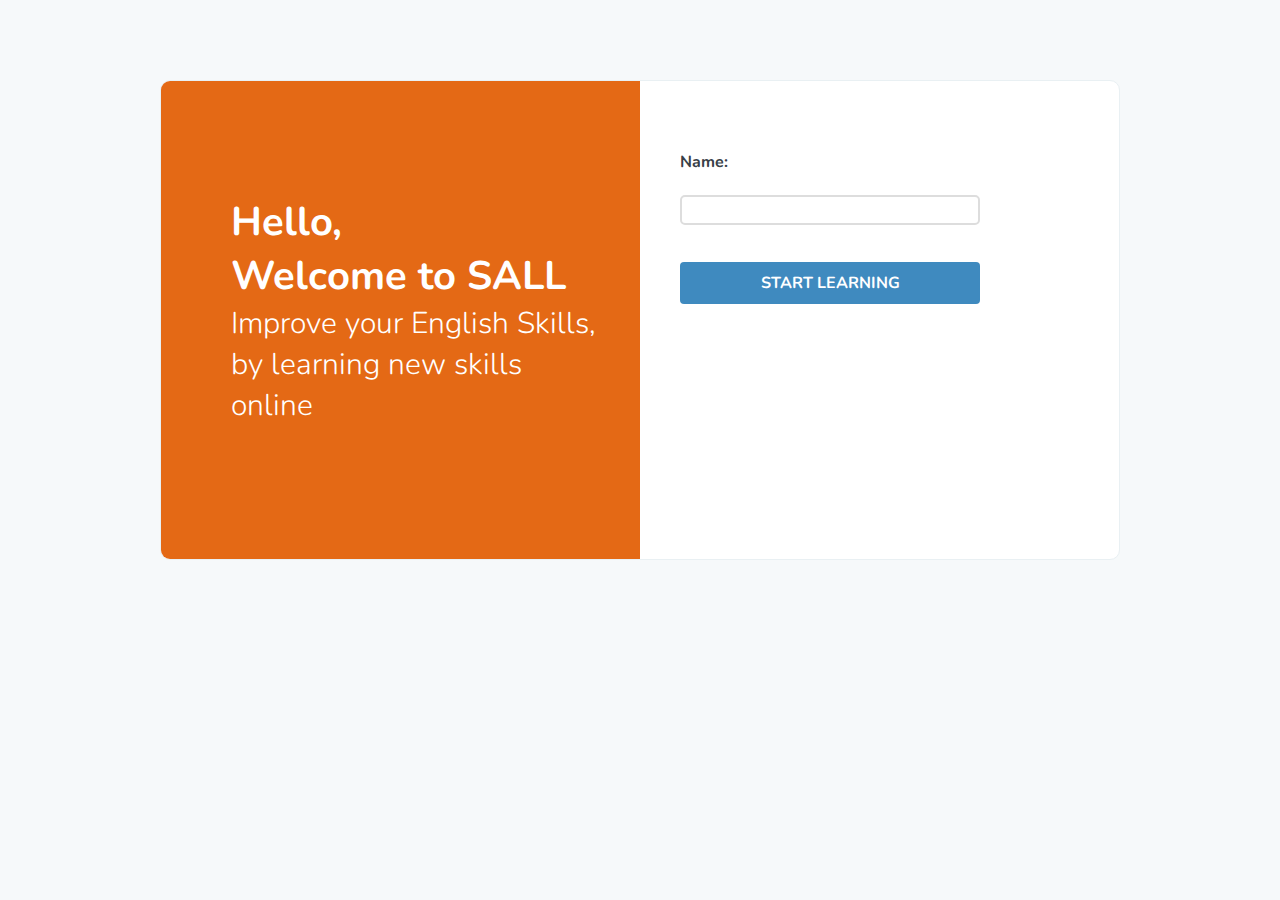
<file: index.html>
<!DOCTYPE html>
<html lang="en-us">

    <head>
    <link href='http://fonts.googleapis.com/css?family=Nunito:300,700' rel='stylesheet' type='text/css'>
        <meta charset="utf-8" />
        <meta http-equiv="X-UA-Compatible" content="IE=edge" />
        <meta name="HandheldFriendly" content="True" />
        <meta name="MobileOptimized" content="320" />
        <meta name="viewport" content="width=device-width, initial-scale=1.0" />
        <link rel="stylesheet" href="/css/global.css" type="text/css"/>

        <title>SALL Online</title>
    
    </head>
    <body>
     
<body>
<script type='text/javascript'>
 
"use strict";(function(e,t){typeof define=="function"&&define.amd?define([],t):typeof exports=="object"?module.exports=t():e.store=t()})(this,function(){function o(){try{return r in t&&t[r]}catch(e){return!1}}var e={},t=window,n=t.document,r="localStorage",i="script",s;e.disabled=!1,e.version="1.3.17",e.set=function(e,t){},e.get=function(e,t){},e.has=function(t){return e.get(t)!==undefined},e.remove=function(e){},e.clear=function(){},e.transact=function(t,n,r){r==null&&(r=n,n=null),n==null&&(n={});var i=e.get(t,n);r(i),e.set(t,i)},e.getAll=function(){},e.forEach=function(){},e.serialize=function(e){return JSON.stringify(e)},e.deserialize=function(e){if(typeof e!="string")return undefined;try{return JSON.parse(e)}catch(t){return e||undefined}};if(o())s=t[r],e.set=function(t,n){return n===undefined?e.remove(t):(s.setItem(t,e.serialize(n)),n)},e.get=function(t,n){var r=e.deserialize(s.getItem(t));return r===undefined?n:r},e.remove=function(e){s.removeItem(e)},e.clear=function(){s.clear()},e.getAll=function(){var t={};return e.forEach(function(e,n){t[e]=n}),t},e.forEach=function(t){for(var n=0;n<s.length;n++){var r=s.key(n);t(r,e.get(r))}};else if(n.documentElement.addBehavior){var u,a;try{a=new ActiveXObject("htmlfile"),a.open(),a.write("<"+i+">document.w=window</"+i+'><iframe src="/favicon.ico"></iframe>'),a.close(),u=a.w.frames[0].document,s=u.createElement("div")}catch(f){s=n.createElement("div"),u=n.body}var l=function(t){return function(){var n=Array.prototype.slice.call(arguments,0);n.unshift(s),u.appendChild(s),s.addBehavior("#default#userData"),s.load(r);var i=t.apply(e,n);return u.removeChild(s),i}},c=new RegExp("[!\"#$%&'()*+,/\\\\:;<=>?@[\\]^`{|}~]","g"),h=function(e){return e.replace(/^d/,"___$&").replace(c,"___")};e.set=l(function(t,n,i){return n=h(n),i===undefined?e.remove(n):(t.setAttribute(n,e.serialize(i)),t.save(r),i)}),e.get=l(function(t,n,r){n=h(n);var i=e.deserialize(t.getAttribute(n));return i===undefined?r:i}),e.remove=l(function(e,t){t=h(t),e.removeAttribute(t),e.save(r)}),e.clear=l(function(e){var t=e.XMLDocument.documentElement.attributes;e.load(r);while(t.length)e.removeAttribute(t[0].name);e.save(r)}),e.getAll=function(t){var n={};return e.forEach(function(e,t){n[e]=t}),n},e.forEach=l(function(t,n){var r=t.XMLDocument.documentElement.attributes;for(var i=0,s;s=r[i];++i)n(s.name,e.deserialize(t.getAttribute(s.name)))})}try{var p="__storejs__";e.set(p,p),e.get(p)!=p&&(e.disabled=!0),e.remove(p)}catch(f){e.disabled=!0}return e.enabled=!e.disabled,e})
 

function userSubmit() {

var skillSelect = document.getElementsByName('skill')
var inputNama = document.getElementById('input_nama').value
var inputReason1 = document.getElementById('input_reason').value
var inputReason2 = document.getElementById('input_reason_2').value

store.set('userNama',inputNama);
store.set('userReason1',inputReason1);
store.set('userReason2',inputReason2);

for (var i=0, len=skillSelect.length; i<len; i++) {
        if ( skillSelect[i].checked ) { 
           store.set('userSkill',skillSelect[i].value);
           window.location.reload()
            break; 
        } }
     
}


</script>

<main id="content" class="index landing-page">

<div id="landing-onboard" class="landing-page-wrapper">
<div id="landing-course" style="display:none" class="landing-course-inner">
<div class="course-header">
<div class="user-info">
<h4>Name: </h4><br><p id="nama_user"></p><br>
<h4>Reason why I should learn English: </h4><br><p id="alasan_english"></p><br>
<h4>Chosen Skill: </h4><br><p id="nama_skill"></p><br>
<h4>Reason why I choose this skill:</h4><br><p id="alasan_skill"></p><br><br>
<a href="#" onclick='store.clear();window.location.reload()'>Reset Account</a>
</div>
<h1 id="course_header" style='text-transform:uppercase;text-align:center;padding:0 20px 50px;'></h1></div>

<div class="course-stacks" style="display:none" id="page-course-writing">
<div class="the-course-set writing-dinda">
<div class='course-creator'><b>Creator / Compiler:</b><br>Dinda Anggi N.S.</div>
<div class="inner">
<a class="item-link material" href="/writing/din-recount-intro">Recount Text</a>
<a class="item-link task" href="/writing/din-recount-task-1">Task 1</a>
<a class="item-link task" href="/writing/din-recount-task-2">Task 2</a>
<a class="item-link task" href="/writing/din-recount-task-3">Task 3</a>
<a class="item-link material" href="/writing/din-invitation-intro">Invitation</a>
<a class="item-link task" href="/writing/din-invitation-task-1">Task 1</a>
<a class="item-link task" href="/writing/din-invitation-task-2">Task 2</a><br>
<a class="item-link material">Other Resources</a>
<a class="item-link task" href="http://learnenglishteens.britishcouncil.org/skills/writing-skills-practice" target="_blank">BritishCouncil.org &rarr; </a>
<a class="item-link task" href="http://www.myenglishteacher.eu/blog/51-websites-that-help-you-to-improve-writing-skills-in-english/" target="_blank">MyEnglishTeacher.eu &rarr;</a><br>
<a class="item-link material" href="/writing/din-extras">Download This Course as Offline PDF</a>
</div></div>
<div class="the-course-set writing-heti">
<div class='course-creator'><b>Creator / Compiler:</b><br>Heti Ratnasari</div>
<div class="inner">
<a class="item-link material" href="/writing/het-descriptive-intro">Recount Text</a>
<a class="item-link task" href="/writing/het-descriptive-task-1">Task 1</a>
<a class="item-link task" href="/writing/het-descriptive-task-2">Task 2</a>
<a class="item-link task" href="/writing/het-descriptive-task-3">Task 3</a>
<a class="item-link task" href="/writing/het-descriptive-task-4">Task 4</a>
<a class="item-link task" href="/writing/het-descriptive-task-5">Task 5</a><br>
<a class="item-link material" href="/writing/din-extras">Download This Course as Offline PDF</a>
</div>



</div>

</div>
<div class="course-stacks" style="display:none" id="page-course-speaking">
<div class="the-course-set">
<div class='course-creator'><b>Creator / Compiler:</b><br>Dian Budi</div>
<div class="inner">
<a class="item-link material" href="/speaking/dia-telltime-intro">Telling Time</a>
<a class="item-link task" href="/speaking/dia-telltime-task-1">Task 1</a>
<a class="item-link task" href="/speaking/dia-telltime-task-2">Task 2</a>
<a class="item-link material" href="/speaking/dia-describing-intro">Describing a Thing</a>
<a class="item-link task" href="/speaking/dia-describing-task-1">Task 1</a>
<a class="item-link task" href="/speaking/dia-describing-task-2">Task 2</a>
<a class="item-link material" href="/speaking/dia-complaining-intro-task">Complaining</a><br>
<a class="item-link material">Other Resources</a>
<a class="item-link task" href="https://www.englishclub.com/esl-worksheets/speaking/" target="_blank">EnglishClub.com &rarr;</a>
<a class="item-link material" href="/writing/din-extras">Download This Course as Offline PDF</a>
</div>

</div>
<div class="the-course-set">
<div class='course-creator'><b>Creator / Compiler:</b><br>Hin Farah Intidara</div>
<div class="inner">
<a class="item-link material" href="/speaking/fay-daily-intro-task">Daily Activities</a>
<a class="item-link material" href="/speaking/fay-direction-intro-task">Direction</a>
<a class="item-link material" href="/speaking/fay-family-intro-task">Family</a>
<a class="item-link material" href="/speaking/fay-advice-intro-task">Giving Advice</a>
<a class="item-link material" href="/speaking/fay-opinion-intro-task">Opinion</a>
<a class="item-link material" href="/writing/din-extras">Download This Course as Offline PDF</a>
</div>



</div>
</div>
<div class="course-stacks" style="display:none" id="page-course-reading">
<div class="the-course-set">
<div class='course-creator'><b>Creator / Compiler:</b><br>Mercy Fajrina</div>
<div class="inner">
<a class="item-link material" href="/reading/mer-descriptive-intro">Descriptive Text</a>
<a class="item-link task" href="/reading/mer-descriptive-task-1">Task 1</a>
<a class="item-link task" href="/reading/mer-descriptive-task-2">Task 2</a>
<a class="item-link task" href="/reading/mer-descriptive-task-3">Task 3</a>
<a class="item-link material" href="/reading/mer-recount-intro">Recount Text</a>
<a class="item-link task" href="/reading/mer-recount-task-1">Task 1</a>
<a class="item-link task" href="/reading/mer-recount-task-2">Task 2</a><br>
<a class="item-link material" href="/writing/din-extras">Download This Course as Offline PDF</a>
</div>
</div>
<div class="the-course-set">
<div class='course-creator'><b>Creator / Compiler:</b><br>Mahatma Radea K.</div>
<div class="inner">
<a class="item-link material" href="/reading/mah-descriptive-intro">Descriptive Text</a>
<a class="item-link task" href="/reading/mah-descriptive-task-1">Task 1</a>
<a class="item-link task" href="/reading/mah-descriptive-task-2">Task 2</a>
<a class="item-link material" href="/reading/mah-recount-intro">Recount Text</a>
<a class="item-link task" href="/reading/mah-recount-task-1">Task 1</a>
<a class="item-link task" href="/reading/mah-recount-task-2">Task 2</a>
<a class="item-link task" href="/reading/mah-recount-task-3">Task 3</a><br>
<a class="item-link material" href="/writing/din-extras">Download This Course as Offline PDF</a>
</div>
</div>
<div class="the-course-set">
<div class='course-creator'><b>Creator / Compiler:</b><br>Bayu Aji Purbo</div>
<div class="inner">
<a class="item-link material" href="/reading/bay-descriptive-intro">Descriptive Text</a>
<a class="item-link task" href="/reading/bay-descriptive-task-1">Task 1</a>
<a class="item-link task" href="/reading/bay-descriptive-task-2">Task 2</a>
<a class="item-link material" href="/reading/bay-recount-intro">Recount Text</a>
<a class="item-link task" href="/reading/bay-recount-task-1">Task 1</a>
<a class="item-link task" href="/reading/bay-recount-task-2">Task 2</a>
<a class="item-link material" href="/reading/bay-procedure-intro-task">Procedure Text</a><br>
<a class="item-link material" href="/writing/din-extras">Other Resources</a>
<a class="item-link material" href="/writing/din-extras">Download This Course as Offline PDF</a>
</div>



</div>

</div>
</div>
<div  id="landing-new" class="landing-inner">
<div class="kolom">
<div class="intro">
<div class="first-intro">
<br><br>
<h1>Hello,<br>Welcome to SALL</h1>
<h2 style="font-weight:300">Improve your English Skills, by learning new skills online </h2>
</div>
</div>
</div>
<div class="kolom">
<div class="user-onboard">
<div class="first-user-onboard">
<p><b>Name:</b></p><br>
<input class="input-entry input-nama" type="text" id="input_nama"/><br><br>
<div id="extended-input" style="display:none">
Before you start to learn, let's define<br>your goal by joining this course.<br><br>
<p><b>Why should i learn English?</b></p><br>
<textarea id="input_reason" style="height: 100px;" class="input-entry input-reason-english"></textarea><br><br>
<p><b>What skill do you want to learn?<span id="skille"></span></b></p><br>
<input type="radio" name="skill" value="writing"> Writing
<input type="radio" name="skill" value="speaking"> Speaking
<input type="radio" name="skill" value="reading"> Reading
<br><br><p><b>Why should i learn that skill?</b></p><br>
<textarea id="input_reason_2" style="height: 100px;" class="input-entry input-reason-course"></textarea><br><br><a style="max-width:300px;" href="#" class="tombol" onclick='userSubmit()'>START LEARNING</a>
</div>
<a style="max-width:300px;" href="#" class="tombol" onclick='document.getElementById("extended-input").style.display = "";this.style.display = "none";'>START LEARNING</a>

</div>
</div>
</div>
</div>

</div>
</div>
</main>
<script type="text/javascript">

if(!store.get('userNama') == '') {

document.getElementById('landing-new').style.display = 'none';

document.getElementById('nama_user').innerHTML = store.get('userNama')
document.getElementById('nama_skill').innerHTML = store.get('userSkill')
document.getElementById('alasan_english').innerHTML = store.get('userReason1')
document.getElementById('alasan_skill').innerHTML = store.get('userReason2')

var courseSelected = store.get('userSkill');
document.getElementById('landing-course').style.display = "";
document.getElementById('course_header').innerHTML = courseSelected + " COURSE"
document.getElementById("page-course-" + courseSelected).style.display = '';

}


</script>



</body>
</file>
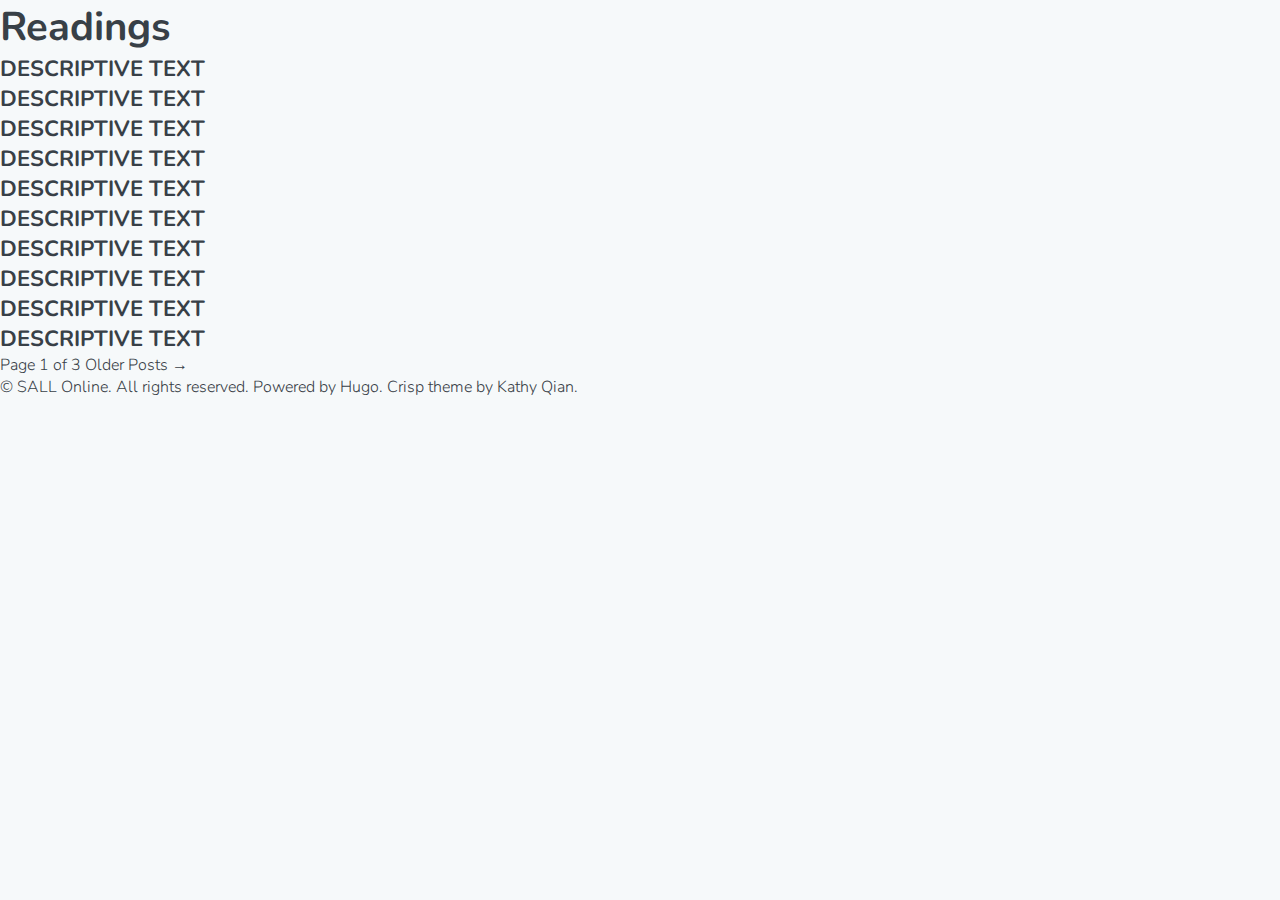
<file: reading/index.html>
<!DOCTYPE html>
<html lang="en-us">

    <head>
    <link href='http://fonts.googleapis.com/css?family=Nunito:300,700' rel='stylesheet' type='text/css'>
        <meta charset="utf-8" />
        <meta http-equiv="X-UA-Compatible" content="IE=edge" />
        <meta name="HandheldFriendly" content="True" />
        <meta name="MobileOptimized" content="320" />
        <meta name="viewport" content="width=device-width, initial-scale=1.0" />
        <link rel="stylesheet" href="/css/global.css" type="text/css"/>

        <title>SALL Online</title>
    
    </head>
    <body>
     

<main id="content">

	<h1 class="post-title">Readings</h1> 
    
        
<section id="" class="reading">
	<h3 class="post-title">
		<a href="http://syalalalala.com/reading/bay-descriptive-intro/">DESCRIPTIVE TEXT</a>
		<span class="taglist">
		
		</span>
	</h3>
</section>
    
        
<section id="" class="reading">
	<h3 class="post-title">
		<a href="http://syalalalala.com/reading/bay-descriptive-task-1/">DESCRIPTIVE TEXT</a>
		<span class="taglist">
		
		</span>
	</h3>
</section>
    
        
<section id="" class="reading">
	<h3 class="post-title">
		<a href="http://syalalalala.com/reading/bay-descriptive-task-2/">DESCRIPTIVE TEXT</a>
		<span class="taglist">
		
		</span>
	</h3>
</section>
    
        
<section id="" class="reading">
	<h3 class="post-title">
		<a href="http://syalalalala.com/reading/mah-descriptive-intro/">DESCRIPTIVE TEXT</a>
		<span class="taglist">
		
		</span>
	</h3>
</section>
    
        
<section id="" class="reading">
	<h3 class="post-title">
		<a href="http://syalalalala.com/reading/mah-descriptive-task-1/">DESCRIPTIVE TEXT</a>
		<span class="taglist">
		
		</span>
	</h3>
</section>
    
        
<section id="" class="reading">
	<h3 class="post-title">
		<a href="http://syalalalala.com/reading/mah-descriptive-task-2/">DESCRIPTIVE TEXT</a>
		<span class="taglist">
		
		</span>
	</h3>
</section>
    
        
<section id="" class="reading">
	<h3 class="post-title">
		<a href="http://syalalalala.com/reading/mah-recount-task-1/">DESCRIPTIVE TEXT</a>
		<span class="taglist">
		
		</span>
	</h3>
</section>
    
        
<section id="" class="reading">
	<h3 class="post-title">
		<a href="http://syalalalala.com/reading/mah-recount-task-2/">DESCRIPTIVE TEXT</a>
		<span class="taglist">
		
		</span>
	</h3>
</section>
    
        
<section id="" class="reading">
	<h3 class="post-title">
		<a href="http://syalalalala.com/reading/mer-descriptive-intro/">DESCRIPTIVE TEXT</a>
		<span class="taglist">
		
		</span>
	</h3>
</section>
    
        
<section id="" class="reading">
	<h3 class="post-title">
		<a href="http://syalalalala.com/reading/mer-descriptive-task-1/">DESCRIPTIVE TEXT</a>
		<span class="taglist">
		
		</span>
	</h3>
</section>
    

    <nav class="pagination" role="navigation">
	
	<span class="page-number">Page 1 of 3</span>
	
	    <a class="older-posts" href="/reading/page/2/">Older Posts &rarr;</a>
	
</nav>
</main>

		<footer id="footer">
			<section id="footer-message">&copy; SALL Online. All rights reserved. Powered by <a href="http://gohugo.io" target="_blank">Hugo</a>. <a href="https://github.com/kathyqian/crisp-ghost-theme" target="_blank">Crisp</a> theme by <a href="http://kathyqian.com" target="_blank">Kathy Qian</a>.</section>
		</footer>

  
	</body>
</html>
</file>
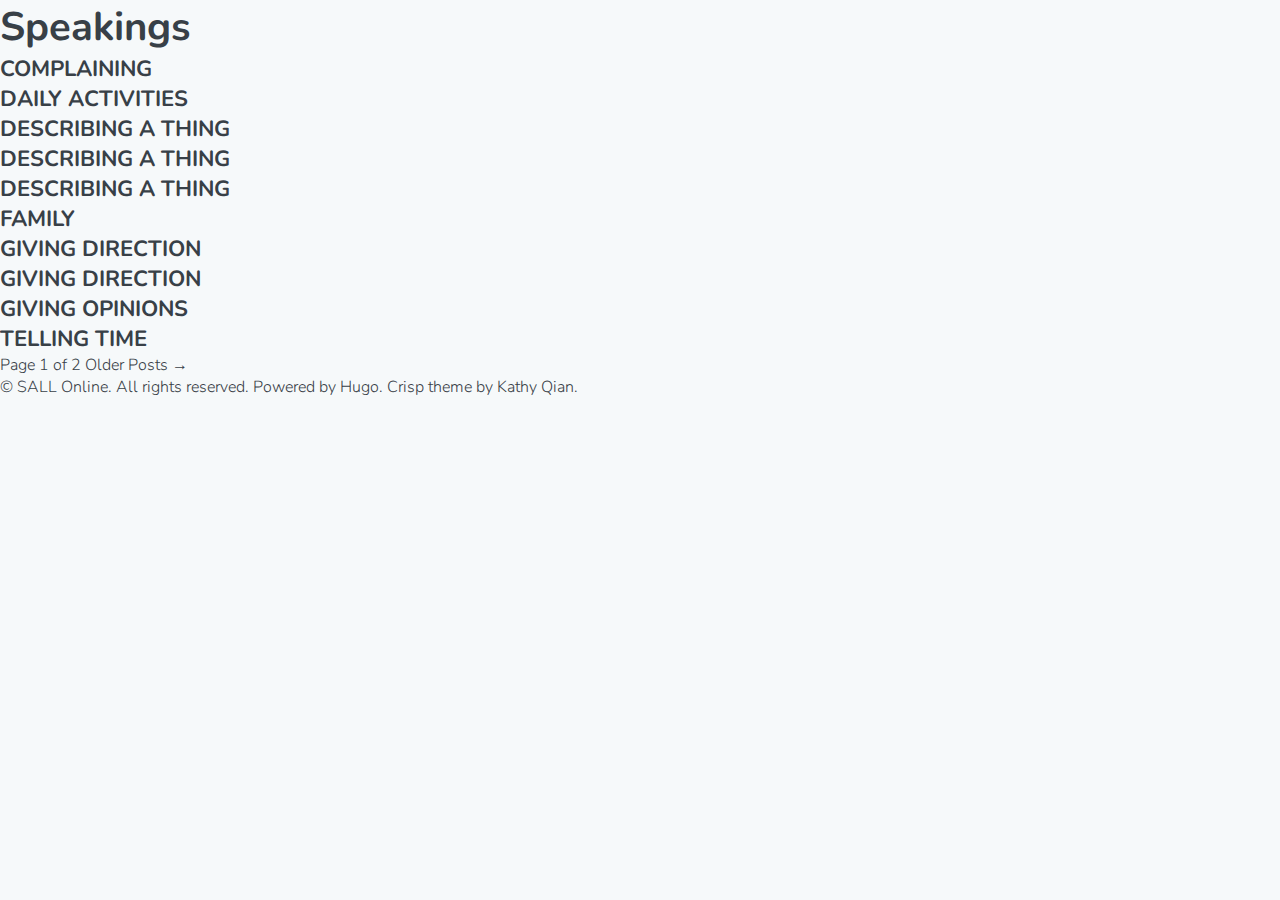
<file: speaking/index.html>
<!DOCTYPE html>
<html lang="en-us">

    <head>
    <link href='http://fonts.googleapis.com/css?family=Nunito:300,700' rel='stylesheet' type='text/css'>
        <meta charset="utf-8" />
        <meta http-equiv="X-UA-Compatible" content="IE=edge" />
        <meta name="HandheldFriendly" content="True" />
        <meta name="MobileOptimized" content="320" />
        <meta name="viewport" content="width=device-width, initial-scale=1.0" />
        <link rel="stylesheet" href="/css/global.css" type="text/css"/>

        <title>SALL Online</title>
    
    </head>
    <body>
     

<main id="content">

	<h1 class="post-title">Speakings</h1> 
    
        
<section id="" class="speaking">
	<h3 class="post-title">
		<a href="http://syalalalala.com/speaking/dia-complaining-intro-task/">COMPLAINING</a>
		<span class="taglist">
		
		</span>
	</h3>
</section>
    
        
<section id="" class="speaking">
	<h3 class="post-title">
		<a href="http://syalalalala.com/speaking/fay-daily-intro-task/">DAILY ACTIVITIES</a>
		<span class="taglist">
		
		</span>
	</h3>
</section>
    
        
<section id="" class="speaking">
	<h3 class="post-title">
		<a href="http://syalalalala.com/speaking/dia-describing-intro/">DESCRIBING A THING</a>
		<span class="taglist">
		
		</span>
	</h3>
</section>
    
        
<section id="" class="speaking">
	<h3 class="post-title">
		<a href="http://syalalalala.com/speaking/dia-describing-task-1/">DESCRIBING A THING</a>
		<span class="taglist">
		
		</span>
	</h3>
</section>
    
        
<section id="" class="speaking">
	<h3 class="post-title">
		<a href="http://syalalalala.com/speaking/dia-describing-task-2/">DESCRIBING A THING</a>
		<span class="taglist">
		
		</span>
	</h3>
</section>
    
        
<section id="" class="speaking">
	<h3 class="post-title">
		<a href="http://syalalalala.com/speaking/fay-family-intro-task/">FAMILY</a>
		<span class="taglist">
		
		</span>
	</h3>
</section>
    
        
<section id="" class="speaking">
	<h3 class="post-title">
		<a href="http://syalalalala.com/speaking/fay-advice-intro-task/">GIVING DIRECTION</a>
		<span class="taglist">
		
		</span>
	</h3>
</section>
    
        
<section id="" class="speaking">
	<h3 class="post-title">
		<a href="http://syalalalala.com/speaking/fay-direction-intro-task/">GIVING DIRECTION</a>
		<span class="taglist">
		
		</span>
	</h3>
</section>
    
        
<section id="" class="speaking">
	<h3 class="post-title">
		<a href="http://syalalalala.com/speaking/fay-opinion-intro-task/">GIVING OPINIONS</a>
		<span class="taglist">
		
		</span>
	</h3>
</section>
    
        
<section id="" class="speaking">
	<h3 class="post-title">
		<a href="http://syalalalala.com/speaking/dia-telltime-intro/">TELLING TIME</a>
		<span class="taglist">
		
		</span>
	</h3>
</section>
    

    <nav class="pagination" role="navigation">
	
	<span class="page-number">Page 1 of 2</span>
	
	    <a class="older-posts" href="/speaking/page/2/">Older Posts &rarr;</a>
	
</nav>
</main>

		<footer id="footer">
			<section id="footer-message">&copy; SALL Online. All rights reserved. Powered by <a href="http://gohugo.io" target="_blank">Hugo</a>. <a href="https://github.com/kathyqian/crisp-ghost-theme" target="_blank">Crisp</a> theme by <a href="http://kathyqian.com" target="_blank">Kathy Qian</a>.</section>
		</footer>

  
	</body>
</html>
</file>
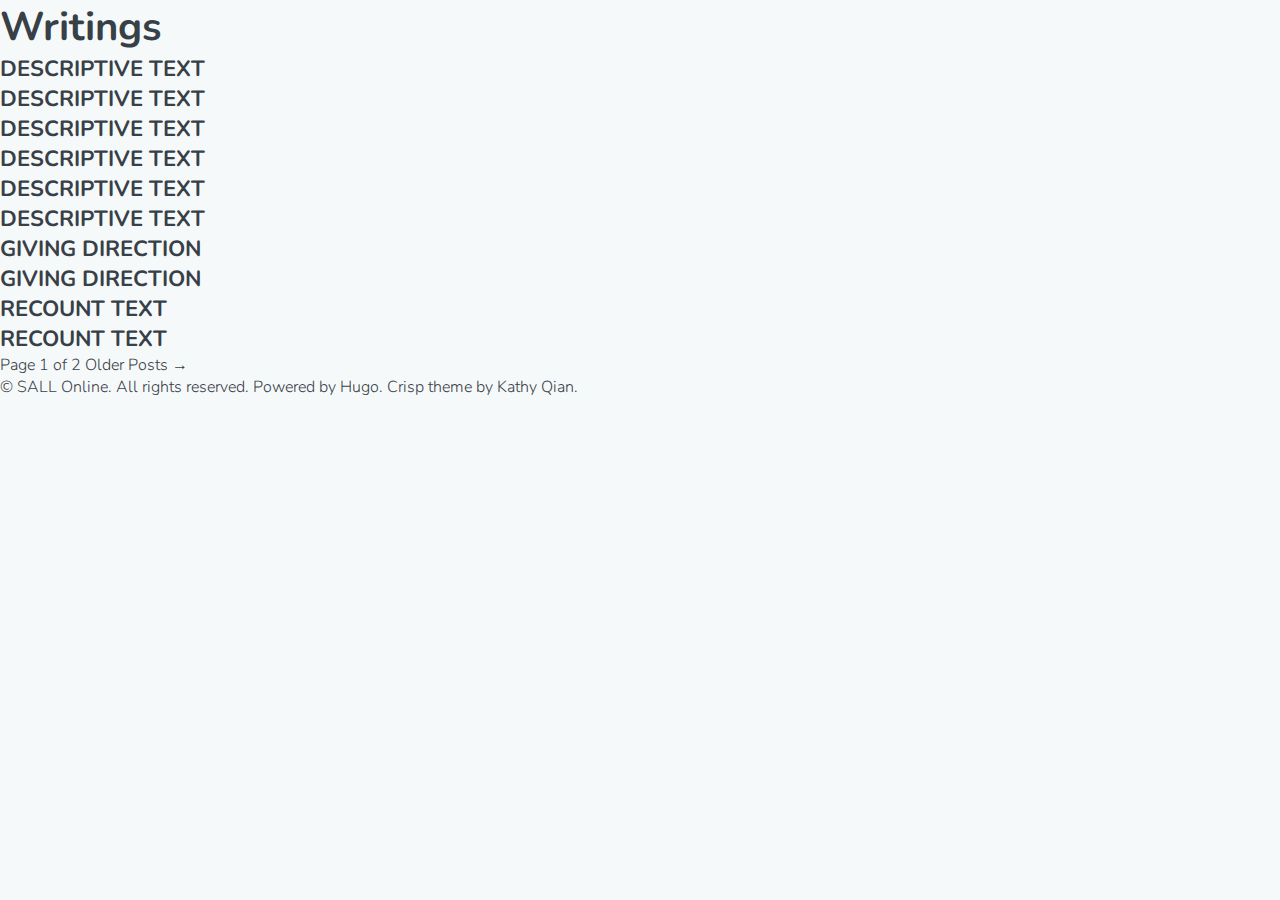
<file: writing/index.html>
<!DOCTYPE html>
<html lang="en-us">

    <head>
    <link href='http://fonts.googleapis.com/css?family=Nunito:300,700' rel='stylesheet' type='text/css'>
        <meta charset="utf-8" />
        <meta http-equiv="X-UA-Compatible" content="IE=edge" />
        <meta name="HandheldFriendly" content="True" />
        <meta name="MobileOptimized" content="320" />
        <meta name="viewport" content="width=device-width, initial-scale=1.0" />
        <link rel="stylesheet" href="/css/global.css" type="text/css"/>

        <title>SALL Online</title>
    
    </head>
    <body>
     

<main id="content">

	<h1 class="post-title">Writings</h1> 
    
        
<section id="" class="writing">
	<h3 class="post-title">
		<a href="http://syalalalala.com/writing/het-descriptive-intro/">DESCRIPTIVE TEXT</a>
		<span class="taglist">
		
		</span>
	</h3>
</section>
    
        
<section id="" class="writing">
	<h3 class="post-title">
		<a href="http://syalalalala.com/writing/het-descriptive-task-1/">DESCRIPTIVE TEXT</a>
		<span class="taglist">
		
		</span>
	</h3>
</section>
    
        
<section id="" class="writing">
	<h3 class="post-title">
		<a href="http://syalalalala.com/writing/het-descriptive-task-2/">DESCRIPTIVE TEXT</a>
		<span class="taglist">
		
		</span>
	</h3>
</section>
    
        
<section id="" class="writing">
	<h3 class="post-title">
		<a href="http://syalalalala.com/writing/het-descriptive-task-3/">DESCRIPTIVE TEXT</a>
		<span class="taglist">
		
		</span>
	</h3>
</section>
    
        
<section id="" class="writing">
	<h3 class="post-title">
		<a href="http://syalalalala.com/writing/het-descriptive-task-4/">DESCRIPTIVE TEXT</a>
		<span class="taglist">
		
		</span>
	</h3>
</section>
    
        
<section id="" class="writing">
	<h3 class="post-title">
		<a href="http://syalalalala.com/writing/het-descriptive-task-5/">DESCRIPTIVE TEXT</a>
		<span class="taglist">
		
		</span>
	</h3>
</section>
    
        
<section id="" class="writing">
	<h3 class="post-title">
		<a href="http://syalalalala.com/writing/din-invitation-task-1/">GIVING DIRECTION</a>
		<span class="taglist">
		
		</span>
	</h3>
</section>
    
        
<section id="" class="writing">
	<h3 class="post-title">
		<a href="http://syalalalala.com/writing/din-invitation-task-2/">GIVING DIRECTION</a>
		<span class="taglist">
		
		</span>
	</h3>
</section>
    
        
<section id="" class="writing">
	<h3 class="post-title">
		<a href="http://syalalalala.com/writing/din-recount-intro/">RECOUNT TEXT</a>
		<span class="taglist">
		
		</span>
	</h3>
</section>
    
        
<section id="" class="writing">
	<h3 class="post-title">
		<a href="http://syalalalala.com/writing/din-recount-task-1/">RECOUNT TEXT</a>
		<span class="taglist">
		
		</span>
	</h3>
</section>
    

    <nav class="pagination" role="navigation">
	
	<span class="page-number">Page 1 of 2</span>
	
	    <a class="older-posts" href="/writing/page/2/">Older Posts &rarr;</a>
	
</nav>
</main>

		<footer id="footer">
			<section id="footer-message">&copy; SALL Online. All rights reserved. Powered by <a href="http://gohugo.io" target="_blank">Hugo</a>. <a href="https://github.com/kathyqian/crisp-ghost-theme" target="_blank">Crisp</a> theme by <a href="http://kathyqian.com" target="_blank">Kathy Qian</a>.</section>
		</footer>

  
	</body>
</html>
</file>
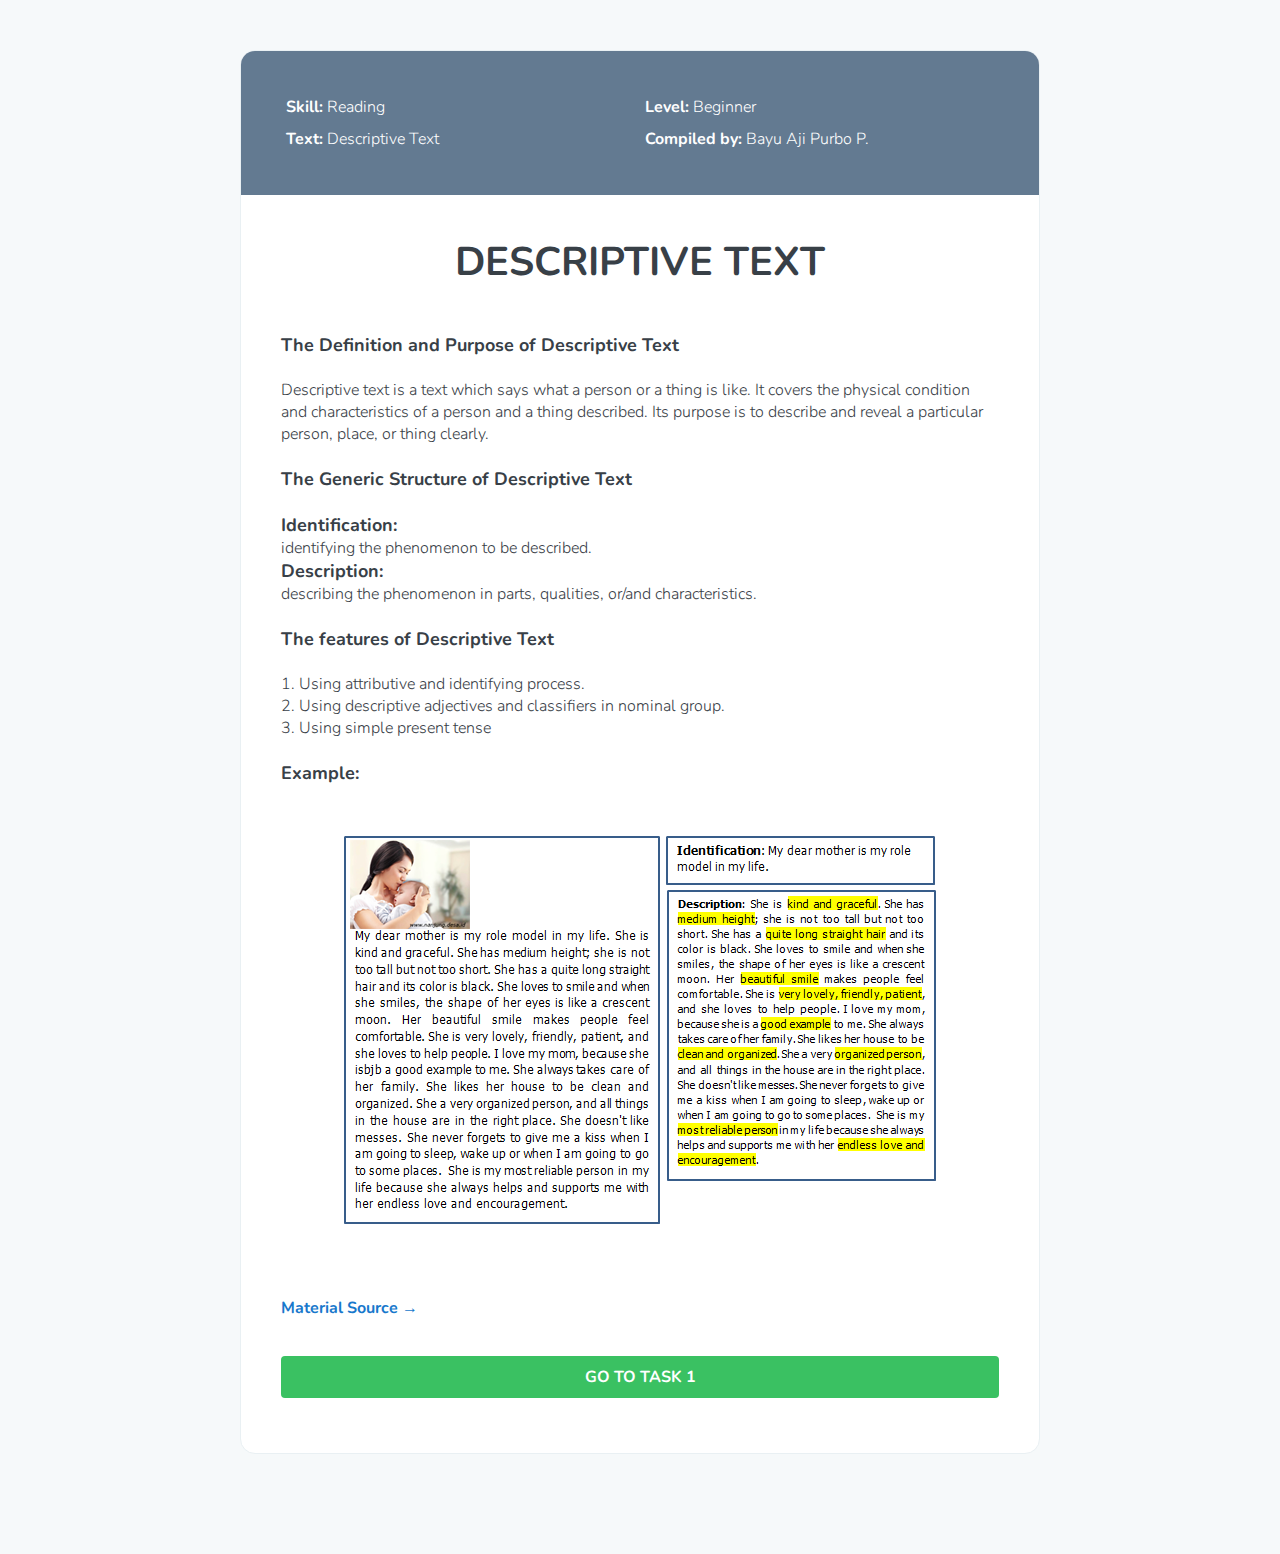
<file: reading/bay-descriptive-intro/index.html>
<!DOCTYPE html>
<html lang="en-us">

    <head>
    <link href='http://fonts.googleapis.com/css?family=Nunito:300,700' rel='stylesheet' type='text/css'>
        <meta charset="utf-8" />
        <meta http-equiv="X-UA-Compatible" content="IE=edge" />
        <meta name="HandheldFriendly" content="True" />
        <meta name="MobileOptimized" content="320" />
        <meta name="viewport" content="width=device-width, initial-scale=1.0" />
        <link rel="stylesheet" href="/css/global.css" type="text/css"/>

        <title>SALL Online</title>
    
    </head>
    <body>
     
<body>
<main id="content" class="course-page">

<article class="worksheet">

    <p><header class='material-header'>
<ul class='material-specs'>
<li><b>Skill:</b> Reading</li>
<li><b>Level:</b> Beginner</li>
<li><b>Text:</b> Descriptive Text</li>
<li><b>Compiled by:</b> Bayu Aji Purbo P.</li>
</ul>
</header>
<div class="material-body">
<h1 class='text-center'>DESCRIPTIVE TEXT</h1>
<br><br>
<h4>The Definition and Purpose of Descriptive Text</h4>
<br>Descriptive text is a text which says what a person or a thing is like. It covers the physical condition and characteristics of a person and a thing described. Its purpose is to describe and reveal a particular person, place, or thing clearly.
<br><br>
<h4>The Generic Structure of Descriptive Text</h4><br>
<h4>Identification:</h4> identifying the phenomenon to be described.<br>
<h4>Description:</h4> describing the phenomenon in parts, qualities, or/and characteristics.
 <br><br>
<h4>The features of Descriptive Text</h4>
<br>1. Using attributive and identifying process.<br>2. Using descriptive adjectives and classifiers in nominal group.<br>3. Using simple present tense
<br/><br/><h4>Example:</h4><br/><br/>
<img src='/media/reading/bay/bay-descriptive-intro.jpg'></p>

<!-- https://belajar.kemdikbud.go.id/SumberBelajar/tampilajar.php?ver=22&idmateri=187&mnu=Rangkuman1 -->

<p><br><br><br>
<a class="link-source" href="https://belajar.kemdikbud.go.id/SumberBelajar/tampilajar.php?ver=22&idmateri=187&mnu=Rangkuman1">Material Source &rarr;</a>
<br>
<br>
<a id="completeButton" class="tombol -complete" href="/reading/bay-descriptive-task-1">Go to task 1</a>
</div></p>


</article>  

</main>
</body>
</file>
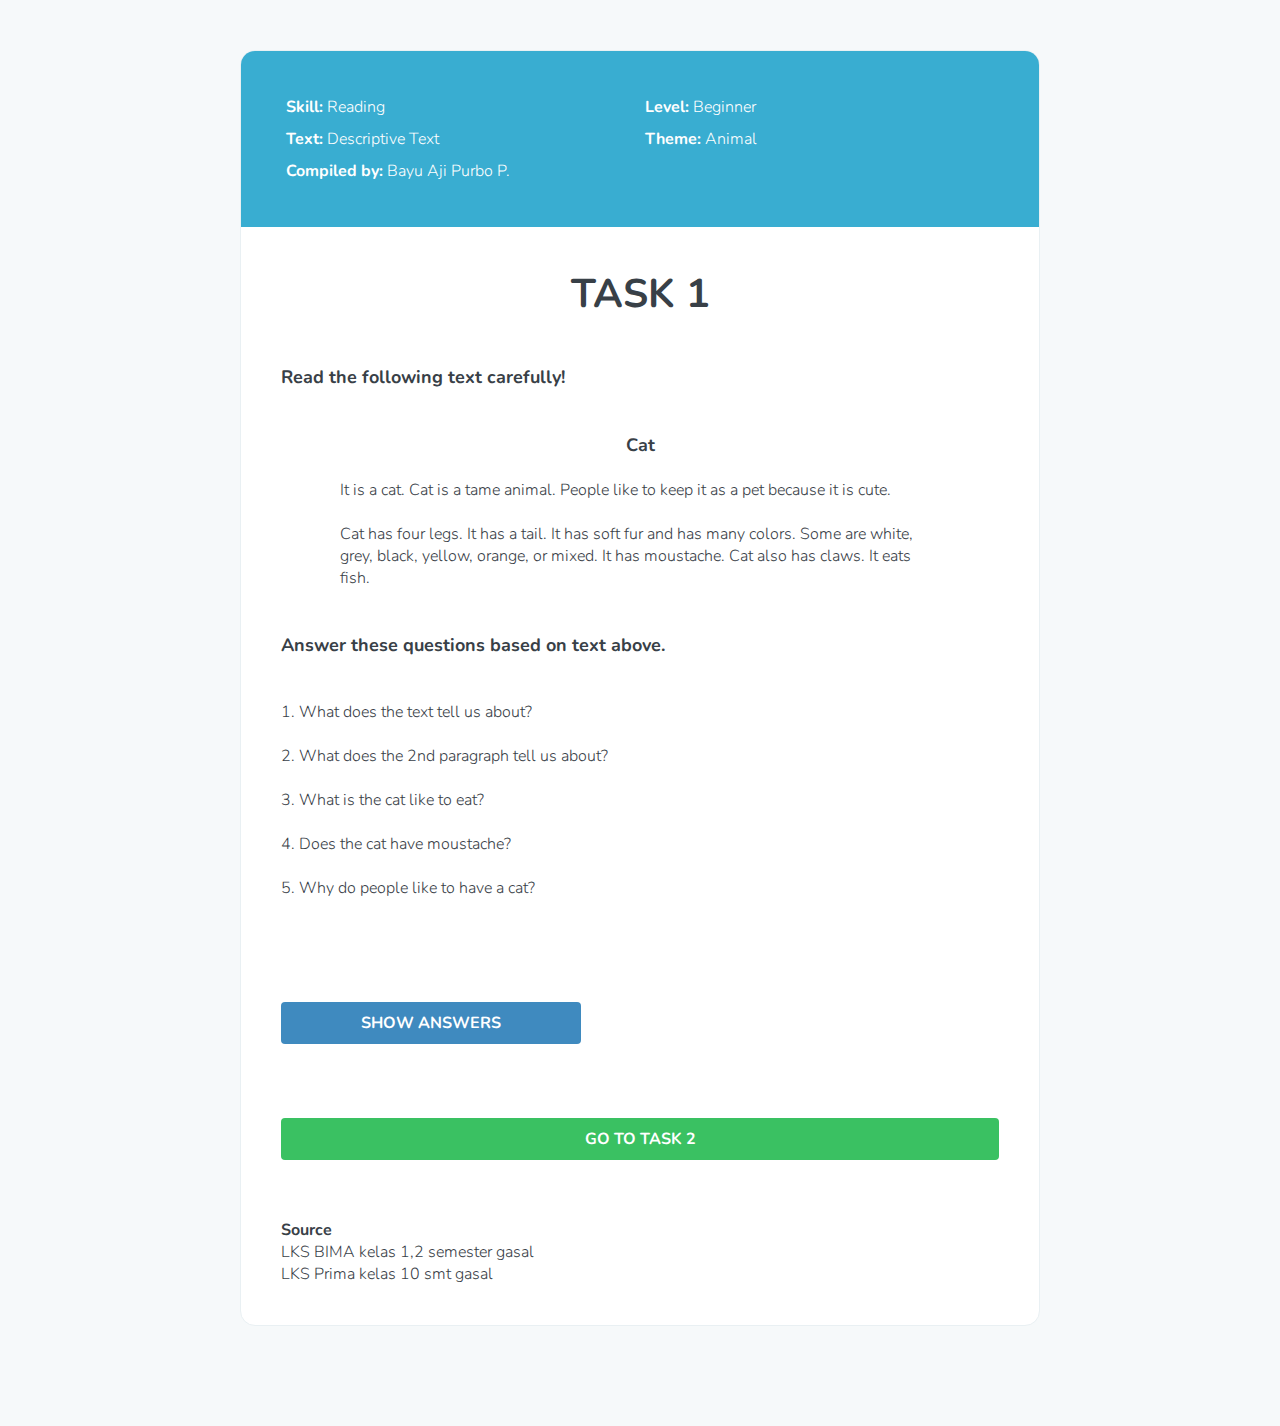
<file: reading/bay-descriptive-task-1/index.html>
<!DOCTYPE html>
<html lang="en-us">

    <head>
    <link href='http://fonts.googleapis.com/css?family=Nunito:300,700' rel='stylesheet' type='text/css'>
        <meta charset="utf-8" />
        <meta http-equiv="X-UA-Compatible" content="IE=edge" />
        <meta name="HandheldFriendly" content="True" />
        <meta name="MobileOptimized" content="320" />
        <meta name="viewport" content="width=device-width, initial-scale=1.0" />
        <link rel="stylesheet" href="/css/global.css" type="text/css"/>

        <title>SALL Online</title>
    
    </head>
    <body>
     
<body>
<main id="content" class="course-page">

<article class="worksheet">

    <p><header class='material-header material-reading'>
<ul class='material-specs'>
<li><b>Skill:</b> Reading</li>
<li><b>Level:</b> Beginner</li>
<li><b>Text:</b> Descriptive Text</li>
<li><b>Theme:</b> Animal</li>
<li><b>Compiled by:</b> Bayu Aji Purbo P.</li>
</ul>
</header>
<div class="material-body">
<h1 class='text-center'>TASK 1</h1>
<br/><br/>
<h4>Read the following text carefully!</h4>
<br/>
<br/>
<h4 class='text-center'>Cat</h4><br>
<p style="max-width:600px;margin:0 auto">It is a cat. Cat is a tame animal. People like to keep it as a pet because it is cute.<br><br>Cat has four legs. It has a tail. It has soft fur and has many colors. Some are white, grey, black, yellow, orange, or mixed. It has moustache. Cat also has claws. It eats fish.</p>

<p></p>
<br/><br/>
<h4>Answer these questions based on text above.</h4>
<br/>
<br/>
<div class="soal">
1. What does the text tell us about? <br><br>
2. What does the 2nd paragraph tell us about? <br><br>
3. What is the cat like to eat? <br><br>
4. Does the cat have moustache?<br><br>
5. Why do people like to have a cat?
</div>
<br>
<br>
<div id="show-answer" style="display:none">
<h4>Answers:</h4><br><br>
1. The text tell us about description of a cat<br><br>
2. Characteristics of a cat<br><br>
3. Cat like to eat fish<br><br>
4. Yes, it does<br><br>
5. Because it&rsquo;s tame and cute<br>
</div>
<br><br>
<a style="max-width: 300px;" id='tombolShow' class='tombol' onclick='document.getElementById("show-answer").style.display = "";this.style.display ="none"' type='button' value='0'>SHOW ANSWERS</a></p>

<p><br>
<br>
<a id="completeButton" class="tombol -complete" href="/reading/bay-descriptive-task-2">Go to task 2</a><br/><br/>
<b>Source</b><br/>
LKS BIMA kelas 1,2 semester gasal<br/>
LKS Prima kelas 10 smt gasal
<br></p>

<p></div></p>


</article>  

</main>
</body>
</file>
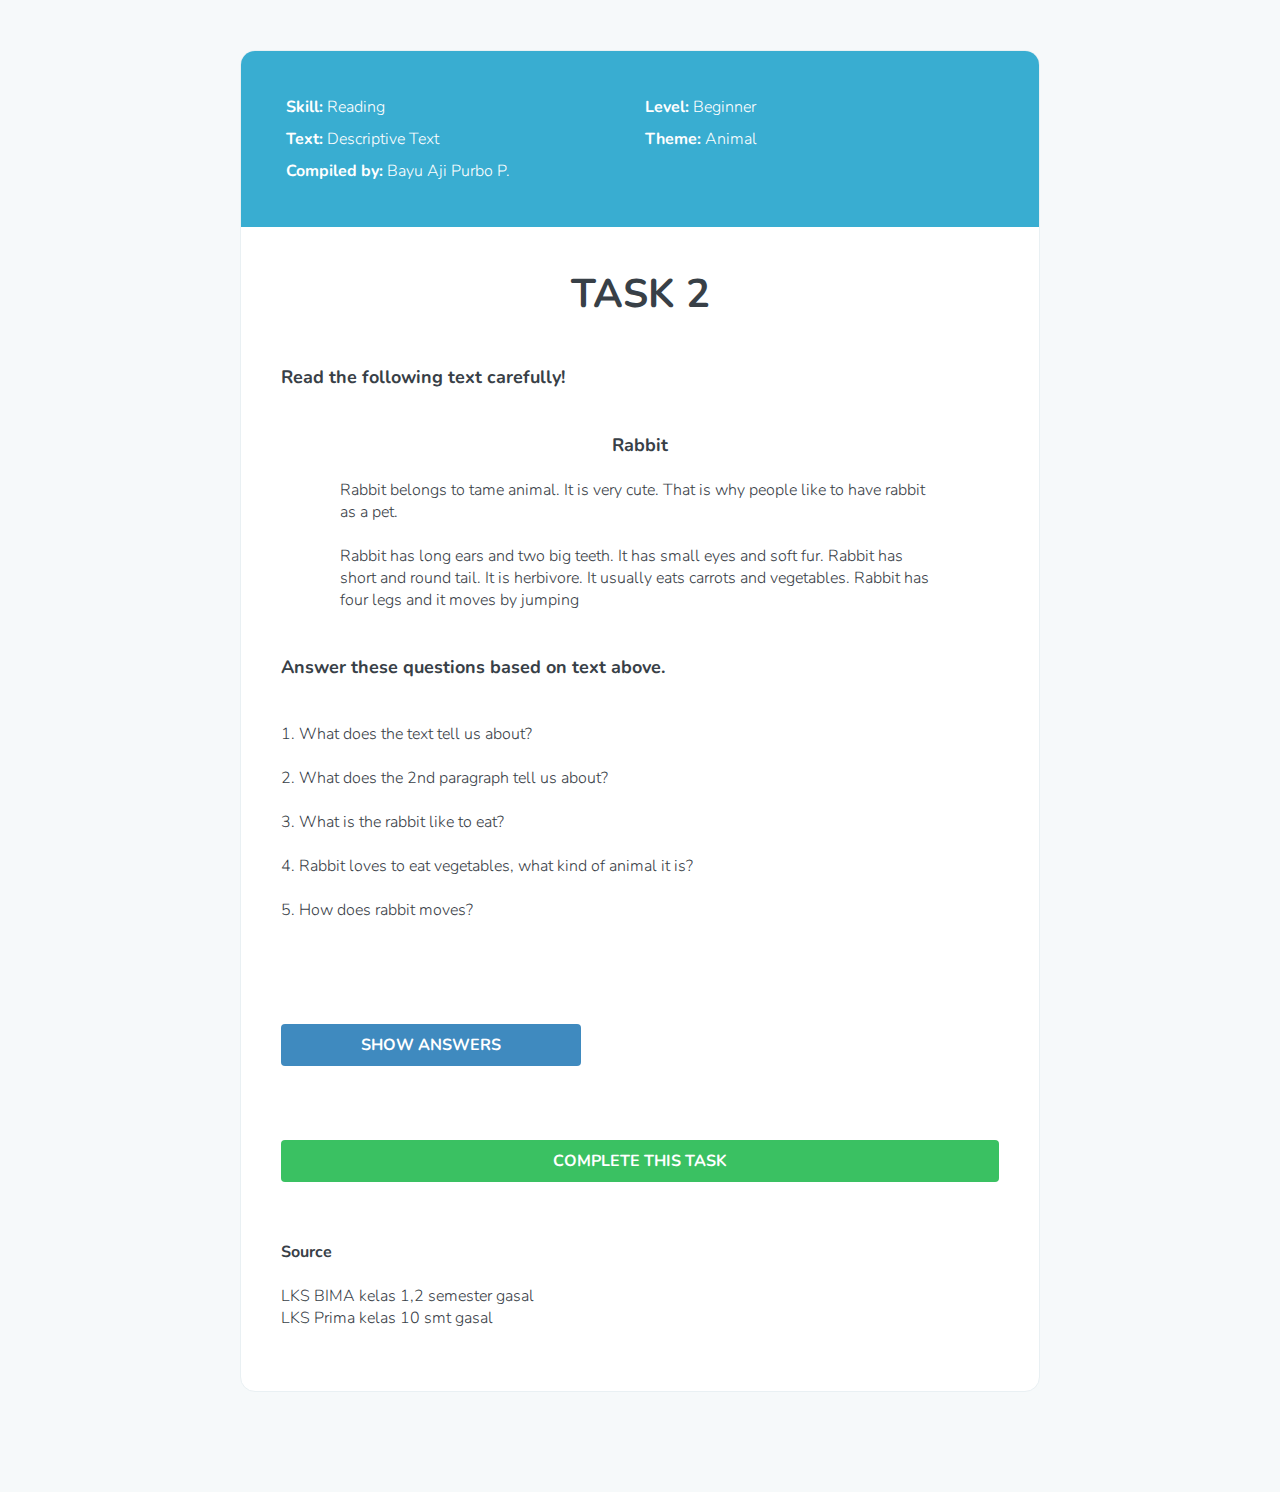
<file: reading/bay-descriptive-task-2/index.html>
<!DOCTYPE html>
<html lang="en-us">

    <head>
    <link href='http://fonts.googleapis.com/css?family=Nunito:300,700' rel='stylesheet' type='text/css'>
        <meta charset="utf-8" />
        <meta http-equiv="X-UA-Compatible" content="IE=edge" />
        <meta name="HandheldFriendly" content="True" />
        <meta name="MobileOptimized" content="320" />
        <meta name="viewport" content="width=device-width, initial-scale=1.0" />
        <link rel="stylesheet" href="/css/global.css" type="text/css"/>

        <title>SALL Online</title>
    
    </head>
    <body>
     
<body>
<main id="content" class="course-page">

<article class="worksheet">

    <p><header class='material-header material-reading'>
<ul class='material-specs'>
<li><b>Skill:</b> Reading</li>
<li><b>Level:</b> Beginner</li>
<li><b>Text:</b> Descriptive Text</li>
<li><b>Theme:</b> Animal</li>
<li><b>Compiled by:</b> Bayu Aji Purbo P.</li>
</ul>
</header>
<div class="material-body">
<h1 class='text-center'>TASK 2</h1>
<br/><br/>
<h4>Read the following text carefully!</h4>
<br/>
<br/>
<h4 class='text-center'>Rabbit</h4><br>
<p style="max-width:600px;margin:0 auto">Rabbit belongs to tame animal. It is very cute. That is why people like to have rabbit as a pet.<br><br>Rabbit has long ears and two big teeth. It has small eyes and soft fur. Rabbit has short and round tail. It is herbivore. It usually eats carrots and vegetables. Rabbit has four legs and it moves by jumping</p>

<p></p>
<br/><br/>
<h4>Answer these questions based on text above.</h4>
<br/>
<br/>
<div class="soal">
1.  What does the text tell us about? <br><br>
2.  What does the 2nd paragraph tell us about? <br><br>
3.  What is the rabbit like to eat? <br><br>
4.  Rabbit loves to eat vegetables, what kind of animal it is? <br><br>
5.  How does rabbit moves?
</div>
<br>
<br>
<div id="show-answer" style="display:none">
<h4>Answers:</h4><br><br>
1. The text tell us about description of rabbit<br><br>
2. Characteristics of rabbit<br><br>
3. Carrots and vegetables<br><br>
4. Herbivores<br><br>
5. By jumping<br>
</div>
<br><br>
<a style="max-width: 300px;" id='tombolShow' class='tombol' onclick='document.getElementById("show-answer").style.display = "";this.style.display ="none"' type='button' value='0'>SHOW ANSWERS</a></p>

<p><br>
<br>
<a id="completeButton" class="tombol -complete" href="/">Complete this task</a><br><br>
<b>Source</b><br/><br>
LKS BIMA kelas 1,2 semester gasal<br/>
LKS Prima kelas 10 smt gasal</p>

<p><br></p>

<p></div></p>


</article>  

</main>
</body>
</file>
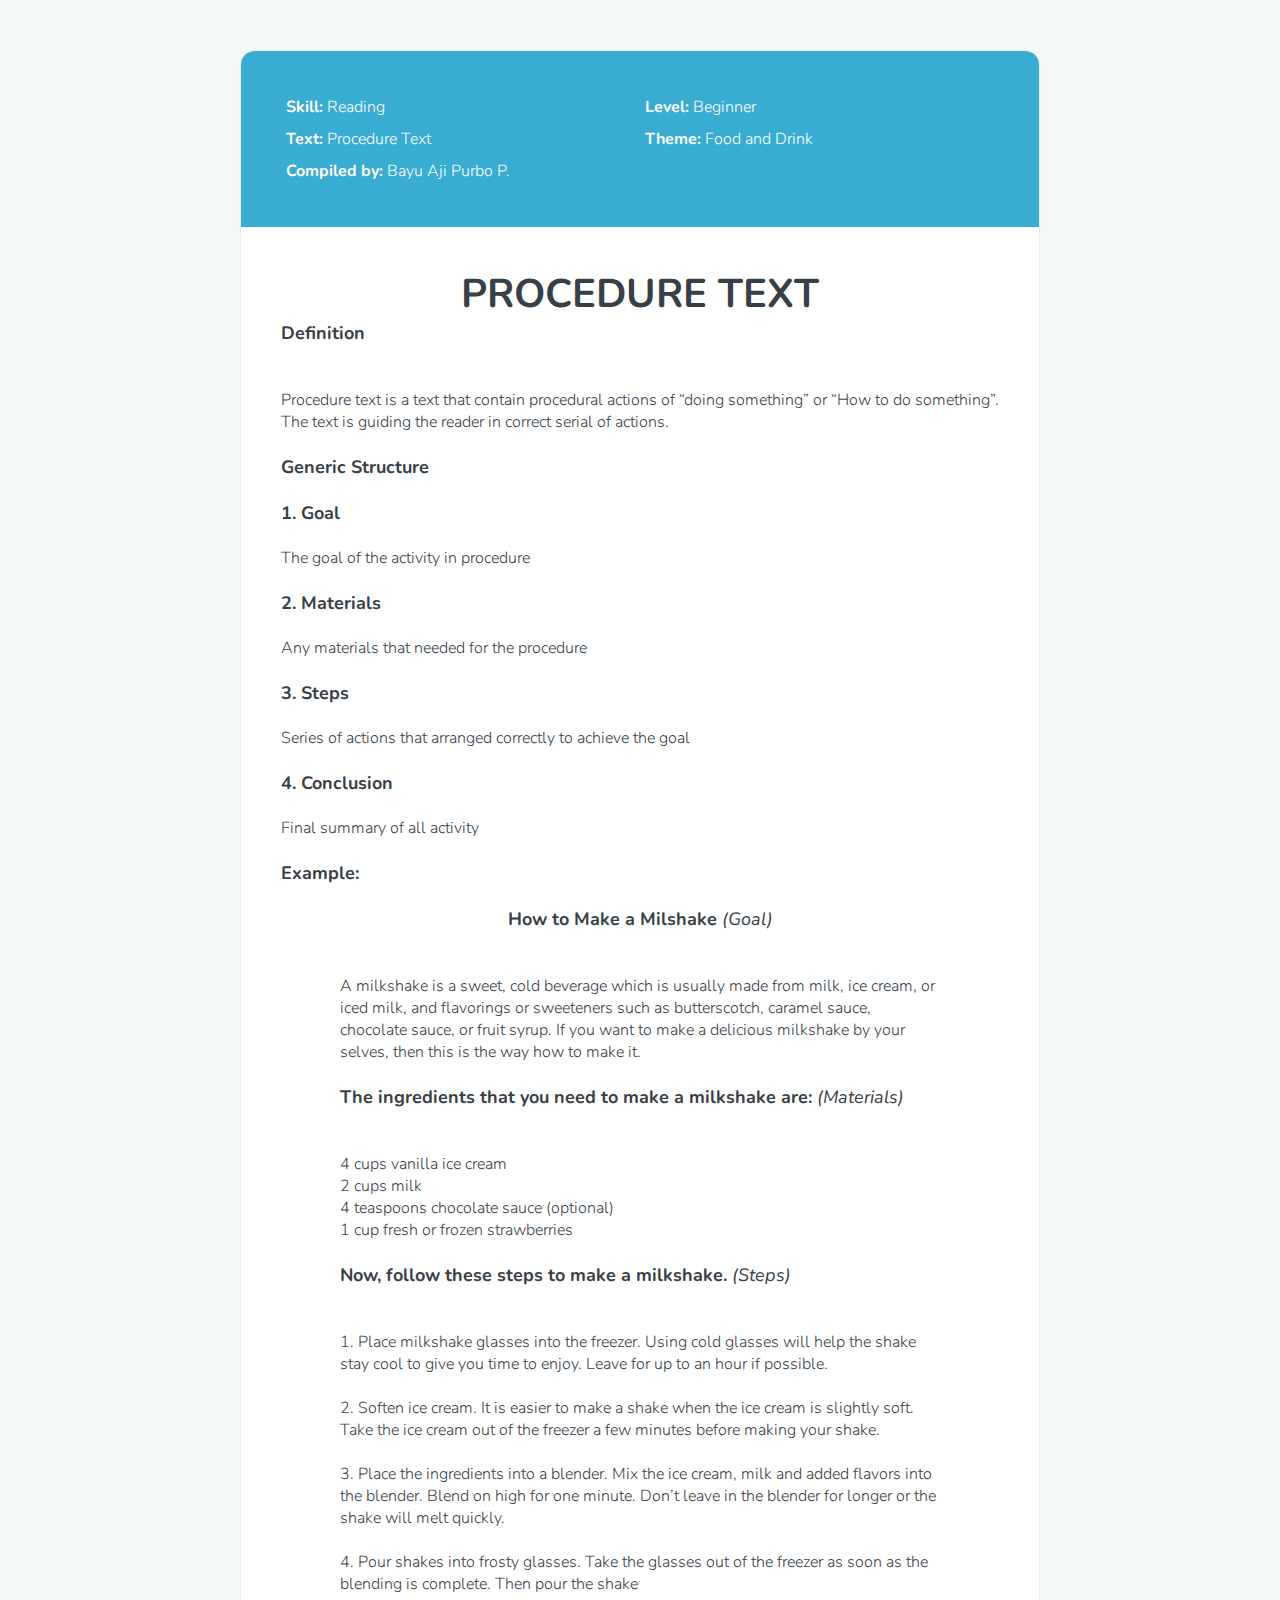
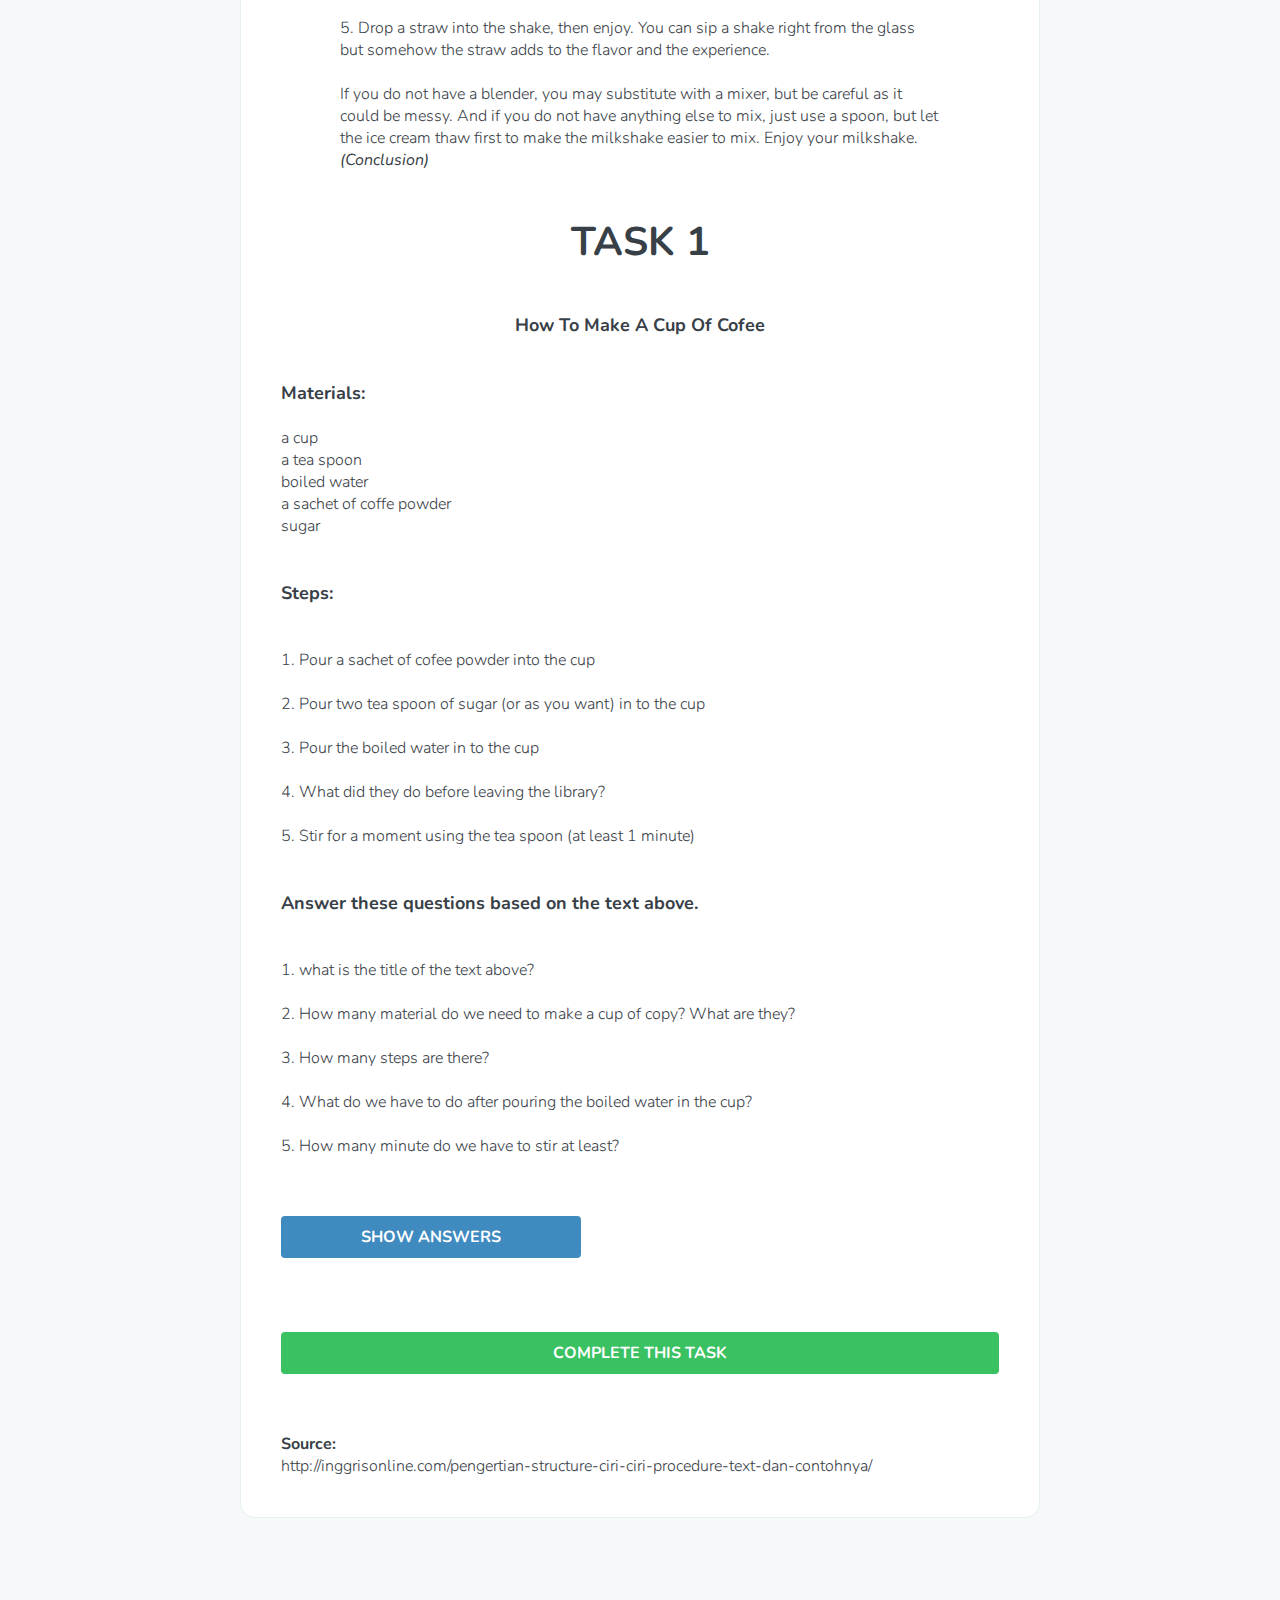
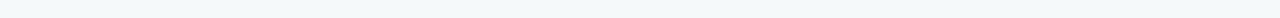
<file: reading/bay-procedure-intro-task/index.html>
<!DOCTYPE html>
<html lang="en-us">

    <head>
    <link href='http://fonts.googleapis.com/css?family=Nunito:300,700' rel='stylesheet' type='text/css'>
        <meta charset="utf-8" />
        <meta http-equiv="X-UA-Compatible" content="IE=edge" />
        <meta name="HandheldFriendly" content="True" />
        <meta name="MobileOptimized" content="320" />
        <meta name="viewport" content="width=device-width, initial-scale=1.0" />
        <link rel="stylesheet" href="/css/global.css" type="text/css"/>

        <title>SALL Online</title>
    
    </head>
    <body>
     
<body>
<main id="content" class="course-page">

<article class="worksheet">

    <p><header class='material-header material-reading'>
<ul class='material-specs'>
<li><b>Skill:</b> Reading</li>
<li><b>Level:</b> Beginner</li>
<li><b>Text:</b> Procedure Text</li>
<li><b>Theme:</b> Food and Drink</li>
<li><b>Compiled by:</b> Bayu Aji Purbo P.</li>
</ul>
</header>
<div class="material-body">
<h1 class='text-center'>PROCEDURE TEXT</h1>
<h4>Definition</h4><br><br>
        Procedure text is a text that contain procedural actions of &ldquo;doing something&rdquo; or &ldquo;How to do something&rdquo;. The text is guiding the reader in correct serial of actions.<br><br>
    <h4>Generic Structure</h4><br>
<h4>1. Goal</h4><br>The goal of the activity in procedure<br><br><h4>2. Materials</h4><br>Any materials that needed for the procedure<br><br><h4>3. Steps</h4><br>Series of actions that arranged correctly to achieve the goal<br><br><h4>4. Conclusion</h4><br>Final summary of all activity<br><br>
<h4>Example:</h4><br>
<div style="max-width:600px;margin:0 auto">
<h4 class="text-center">How to Make a Milshake  <span style="font-style:italic;font-weight:normal">(Goal)</span></h4> <br><br>
A milkshake is a sweet, cold beverage which is usually made from milk, ice cream, or iced milk, and flavorings or sweeteners such as butterscotch, caramel sauce, chocolate sauce, or fruit syrup. If you want to make a delicious milkshake by your selves, then this is the way how to make it.
<br><br><h4>The ingredients that you need to make a milkshake are:  <span style="font-style:italic;font-weight:normal">(Materials)</span></h4><br><br>4 cups vanilla ice cream<br>2 cups milk<br>4 teaspoons chocolate sauce (optional)<br>1 cup fresh or frozen strawberries<br><br>
<h4>Now, follow these steps to make a milkshake.  <span style="font-style:italic;font-weight:normal">(Steps)</span></h4><br><br>
1. Place milkshake glasses into the freezer. Using cold glasses will help the shake stay cool to give you time to enjoy. Leave for up to an hour if possible. <br><br>
2. Soften ice cream. It is easier to make a shake when the ice cream is slightly soft. Take the ice cream out of the freezer a few minutes before making your shake. <br><br>
3. Place the ingredients into a blender. Mix the ice cream, milk and added flavors into the blender. Blend on high for one minute. Don&rsquo;t leave in the blender for longer or the shake will melt quickly. <br><br>
4. Pour shakes into frosty glasses. Take the glasses out of the freezer as soon as the blending is complete. Then pour the shake <br><br>
 5. Drop a straw into the shake, then enjoy. You can sip a shake right from the glass but somehow the straw adds to the flavor and the experience. <br><br>
If you do not have a blender, you may substitute with a mixer, but be careful as it could be messy. And if you do not have anything else to mix, just use a spoon, but let the ice cream thaw first to make the milkshake easier to mix. Enjoy your milkshake. <span style="font-style:italic;font-weight:normal">(Conclusion)</span>
</div></p>

<p><br><br>
<h1 class='text-center'>TASK 1</h1>
<br/><br/>
<h4 class="text-center">How To Make A Cup Of Cofee</h4>
<br/>
<br/></p>

<p><p style="max-width:600px;margin:0 auto">
<h4>Materials:</h4><br>
a cup<br>
a tea spoon<br>
boiled water<br>
a sachet of coffe powder<br>
sugar<br>
</p>
<br/><br/>
<h4>Steps:</h4>
<br/><br/>
<div class="soal">
1. Pour a sachet of cofee powder into the cup<br><br>
2. Pour two tea spoon of sugar (or as you want) in to the cup <br><br>
3. Pour the boiled water in to the cup<br><br>
4. What did they do before leaving the library? <br><br>
5. Stir for a moment using the tea spoon (at least 1 minute)<br />
</div>
<br>
<br>
<h4>Answer these questions based on the text above.</h4><br><br>
<div class="soal">
1. what is the title of the text above? <br><br>
2. How many material do we need to make a cup of copy? What are they? <br><br>
3. How many steps are there?<br><br>
4. What do we have to do after pouring the boiled water in the cup?<br><br>
5. How many minute do we have to stir at least?<br />
</div>
<div id="show-answer" style="display:none">
<br><br>
<h4>Answers:</h4><br><br>
1. How To Make A Cup Of Cofee<br><br>
2. Jember Public Library<br><br>
3. Zainun and Ralin<br><br>
4. They borrowed some books<br><br>
5. Tired but happy<br>
</div>
<br><br>
<a style="max-width: 300px;" id='tombolShow' class='tombol' onclick='document.getElementById("show-answer").style.display = "";this.style.display ="none"' type='button' value='0'>SHOW ANSWERS</a></p>

<p><br>
<br>
<a id="completeButton" class="tombol -complete" href="/">Complete this task</a>
<br><br>
<b>Source:</b><br>
<a href="http://inggrisonline.com/pengertian-structure-ciri-ciri-procedure-text-dan-contohnya/">http://inggrisonline.com/pengertian-structure-ciri-ciri-procedure-text-dan-contohnya/</a></p>

<p></div></p>


</article>  

</main>
</body>
</file>
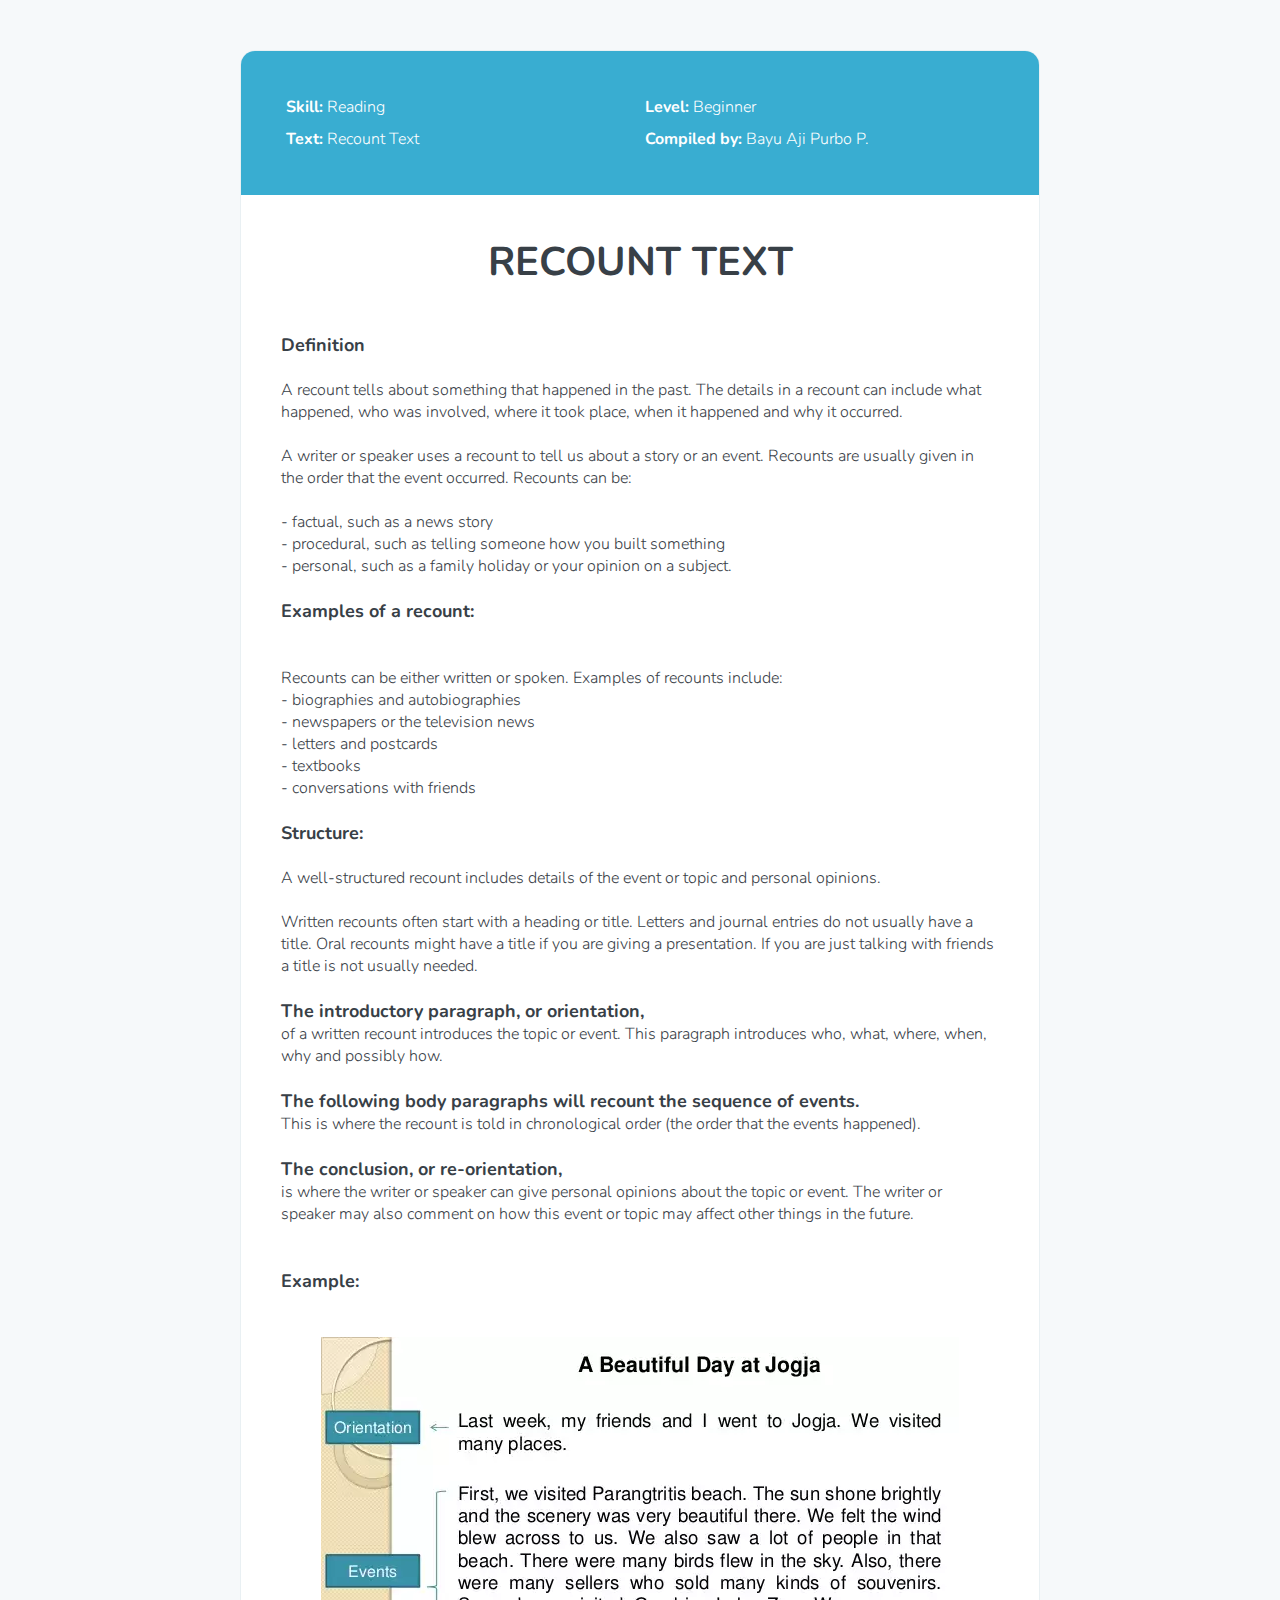
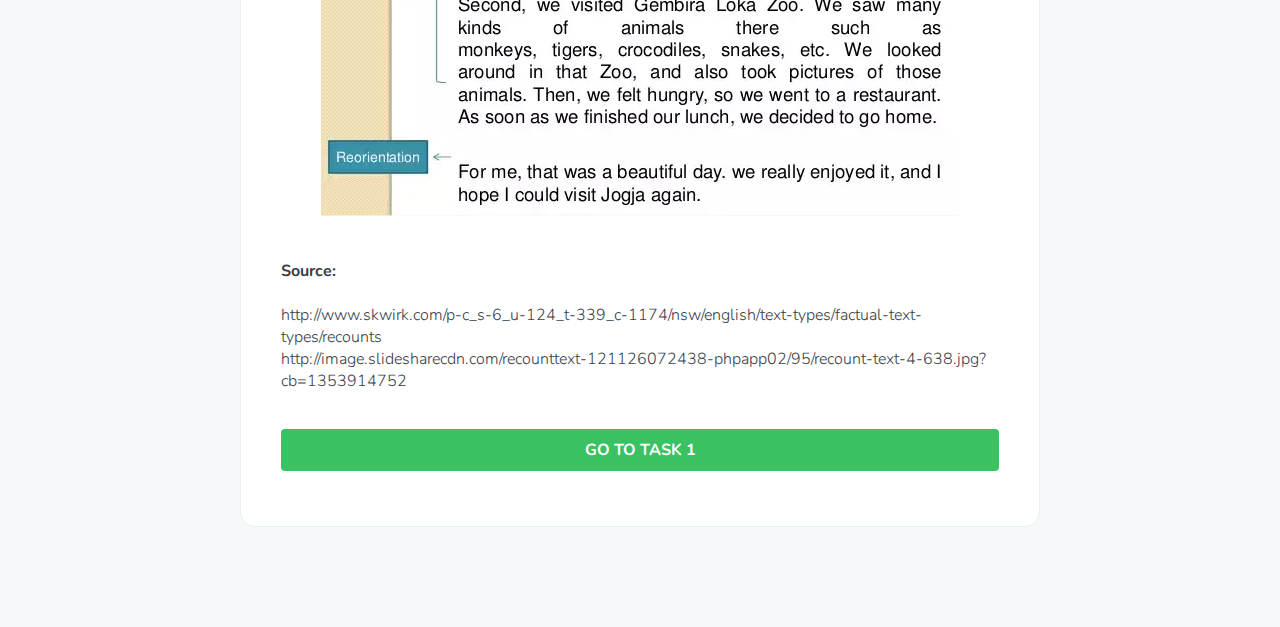
<file: reading/bay-recount-intro/index.html>
<!DOCTYPE html>
<html lang="en-us">

    <head>
    <link href='http://fonts.googleapis.com/css?family=Nunito:300,700' rel='stylesheet' type='text/css'>
        <meta charset="utf-8" />
        <meta http-equiv="X-UA-Compatible" content="IE=edge" />
        <meta name="HandheldFriendly" content="True" />
        <meta name="MobileOptimized" content="320" />
        <meta name="viewport" content="width=device-width, initial-scale=1.0" />
        <link rel="stylesheet" href="/css/global.css" type="text/css"/>

        <title>SALL Online</title>
    
    </head>
    <body>
     
<body>
<main id="content" class="course-page">

<article class="worksheet">

    <p><header class='material-header material-reading'>
<ul class='material-specs'>
<li><b>Skill:</b> Reading</li>
<li><b>Level:</b> Beginner</li>
<li><b>Text:</b> Recount Text</li>
<li><b>Compiled by:</b> Bayu Aji Purbo P.</li>
</ul>
</header>
<div class="material-body">
<h1 class='text-center'>RECOUNT TEXT</h1>
<br/><br/>
<h4>Definition</h4><br/>A recount tells about something that happened in the past. The details in a recount can include what happened, who was involved, where it took place, when it happened and why it occurred.<br/><br/>A writer or speaker uses a recount to tell us about a story or an event. Recounts are usually given in the order that the event occurred. Recounts can be:<br/><br/>
- factual, such as a news story<br/>
- procedural, such as telling someone how you built something<br/>
- personal, such as a family holiday or your opinion on a subject.<br/><br/>
<h4>Examples of a recount:</h4><br/><br/>Recounts can be either written or spoken. Examples of recounts include:<br/>
- biographies and autobiographies<br/>
- newspapers or the television news<br/>
- letters and postcards<br/>
- textbooks<br/>
- conversations with friends<br><br>
<h4>Structure:</h4><br>A well-structured recount includes details of the event or topic and personal opinions.<br/><br/>
Written recounts often start with a heading or title. Letters and journal entries do not usually have a title. Oral recounts might have a title if you are giving a presentation. If you are just talking with friends a title is not usually needed.
<br/><br/>
<h4>The introductory paragraph, or orientation,</h4> of a written recount introduces the topic or event. This paragraph introduces who, what, where, when, why and possibly how.
<br/><br/>
<h4>The following body paragraphs will recount the sequence of events.</h4>This is where the recount is told in chronological order (the order that the events happened).<br/><br/></p>

<p><h4>The conclusion, or re-orientation,</h4> is where the writer or speaker can give personal opinions about the topic or event. The writer or speaker may also comment on how this event or topic may affect other things in the future.
<br><br><br>
<h4>Example:</h4><br><br>
<img src="/media/reading/bay/bay-recount-intro.jpg"></p>

<p><br><br>
<b>Source:</b><br><br>
<a href="http://www.skwirk.com/p-c_s-6_u-124_t-339_c-1174/nsw/english/text-types/factual-text-types/recounts">http://www.skwirk.com/p-c_s-6_u-124_t-339_c-1174/nsw/english/text-types/factual-text-types/recounts</a><br>
<a href="http://image.slidesharecdn.com/recounttext-121126072438-phpapp02/95/recount-text-4-638.jpg?cb=1353914752">http://image.slidesharecdn.com/recounttext-121126072438-phpapp02/95/recount-text-4-638.jpg?cb=1353914752</a>
<br>
<br>
<a id="completeButton" class="tombol -complete" href="/reading/bay-recount-task-1">go to task 1</a>
</div></p>


</article>  

</main>
</body>
</file>
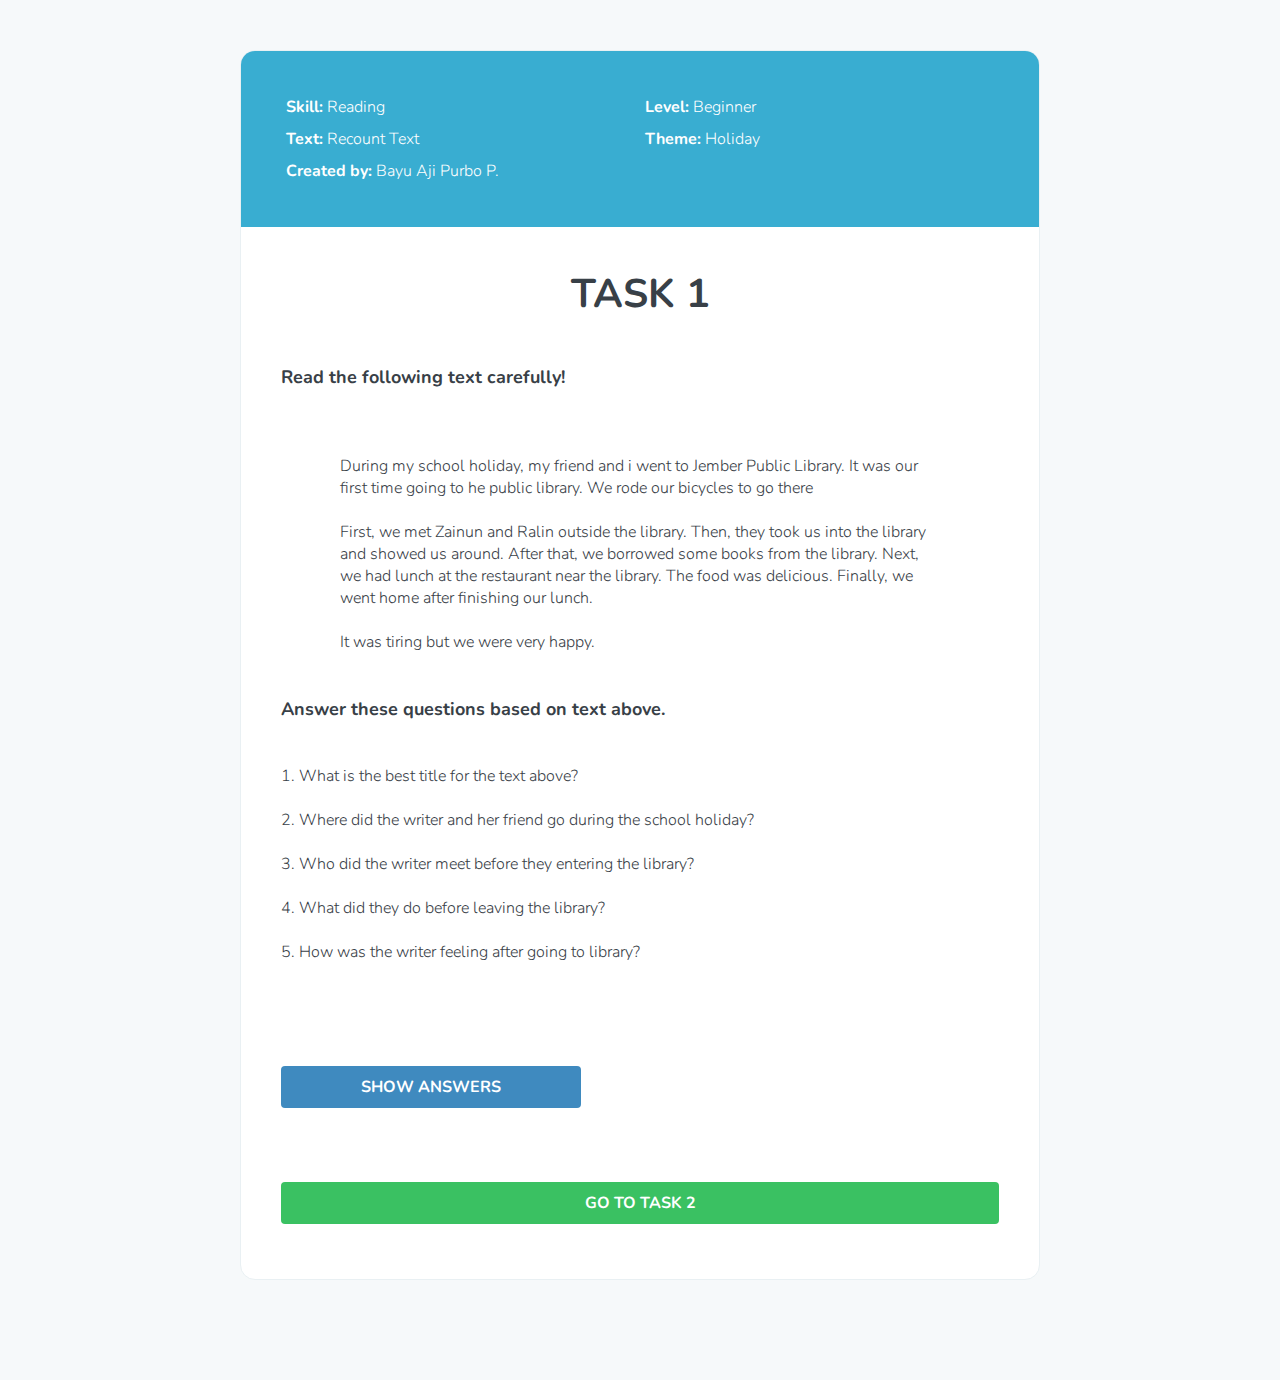
<file: reading/bay-recount-task-1/index.html>
<!DOCTYPE html>
<html lang="en-us">

    <head>
    <link href='http://fonts.googleapis.com/css?family=Nunito:300,700' rel='stylesheet' type='text/css'>
        <meta charset="utf-8" />
        <meta http-equiv="X-UA-Compatible" content="IE=edge" />
        <meta name="HandheldFriendly" content="True" />
        <meta name="MobileOptimized" content="320" />
        <meta name="viewport" content="width=device-width, initial-scale=1.0" />
        <link rel="stylesheet" href="/css/global.css" type="text/css"/>

        <title>SALL Online</title>
    
    </head>
    <body>
     
<body>
<main id="content" class="course-page">

<article class="worksheet">

    <p><header class='material-header material-reading'>
<ul class='material-specs'>
<li><b>Skill:</b> Reading</li>
<li><b>Level:</b> Beginner</li>
<li><b>Text:</b> Recount Text</li>
<li><b>Theme:</b> Holiday</li>
<li><b>Created by:</b> Bayu Aji Purbo P.</li>
</ul>
</header>
<div class="material-body">
<h1 class='text-center'>TASK 1</h1>
<br/><br/>
<h4>Read the following text carefully!</h4>
<br/>
<br/>
<h4 class='text-center'></h4><br>
<p style="max-width:600px;margin:0 auto">During my school holiday, my  friend and i went to Jember Public Library. It was our first time going to he public library. We rode our bicycles to go there<br><br>First, we met Zainun and Ralin outside the library. Then, they took us into the library and showed us around. After that, we borrowed some books from the library. Next, we had lunch at the restaurant near the library. The food was delicious. Finally, we went home after finishing our lunch.<br><br>It was tiring but we were very happy.</p>

<p></p>
<br/><br/>
<h4>Answer these questions based on text above.</h4>
<br/>
<br/>
<div class="soal">
1. What is the best title for the text above? <br><br>
2. Where did the writer and her friend go during the school holiday?  <br><br>
3. Who did the writer meet before they entering the library?  <br><br>
4. What did they do before leaving the library? <br><br>
5. How was the writer feeling after going to library?<br />
</div>
<br>
<br>
<div id="show-answer" style="display:none">
<h4>Answers:</h4><br><br>
1. Going to Jember Public Library<br><br>
2. Jember Public Library<br><br>
3. Zainun and Ralin<br><br>
4. They borrowed some books<br><br>
5. Tired but happy<br>
</div>
<br><br>
<a style="max-width: 300px;" id='tombolShow' class='tombol' onclick='document.getElementById("show-answer").style.display = "";this.style.display ="none"' type='button' value='0'>SHOW ANSWERS</a></p>

<p><br>
<br>
<a id="completeButton" class="tombol -complete" href="/reading/bay-recount-task-2">Go to task 2</a>
</div></p>


</article>  

</main>
</body>
</file>
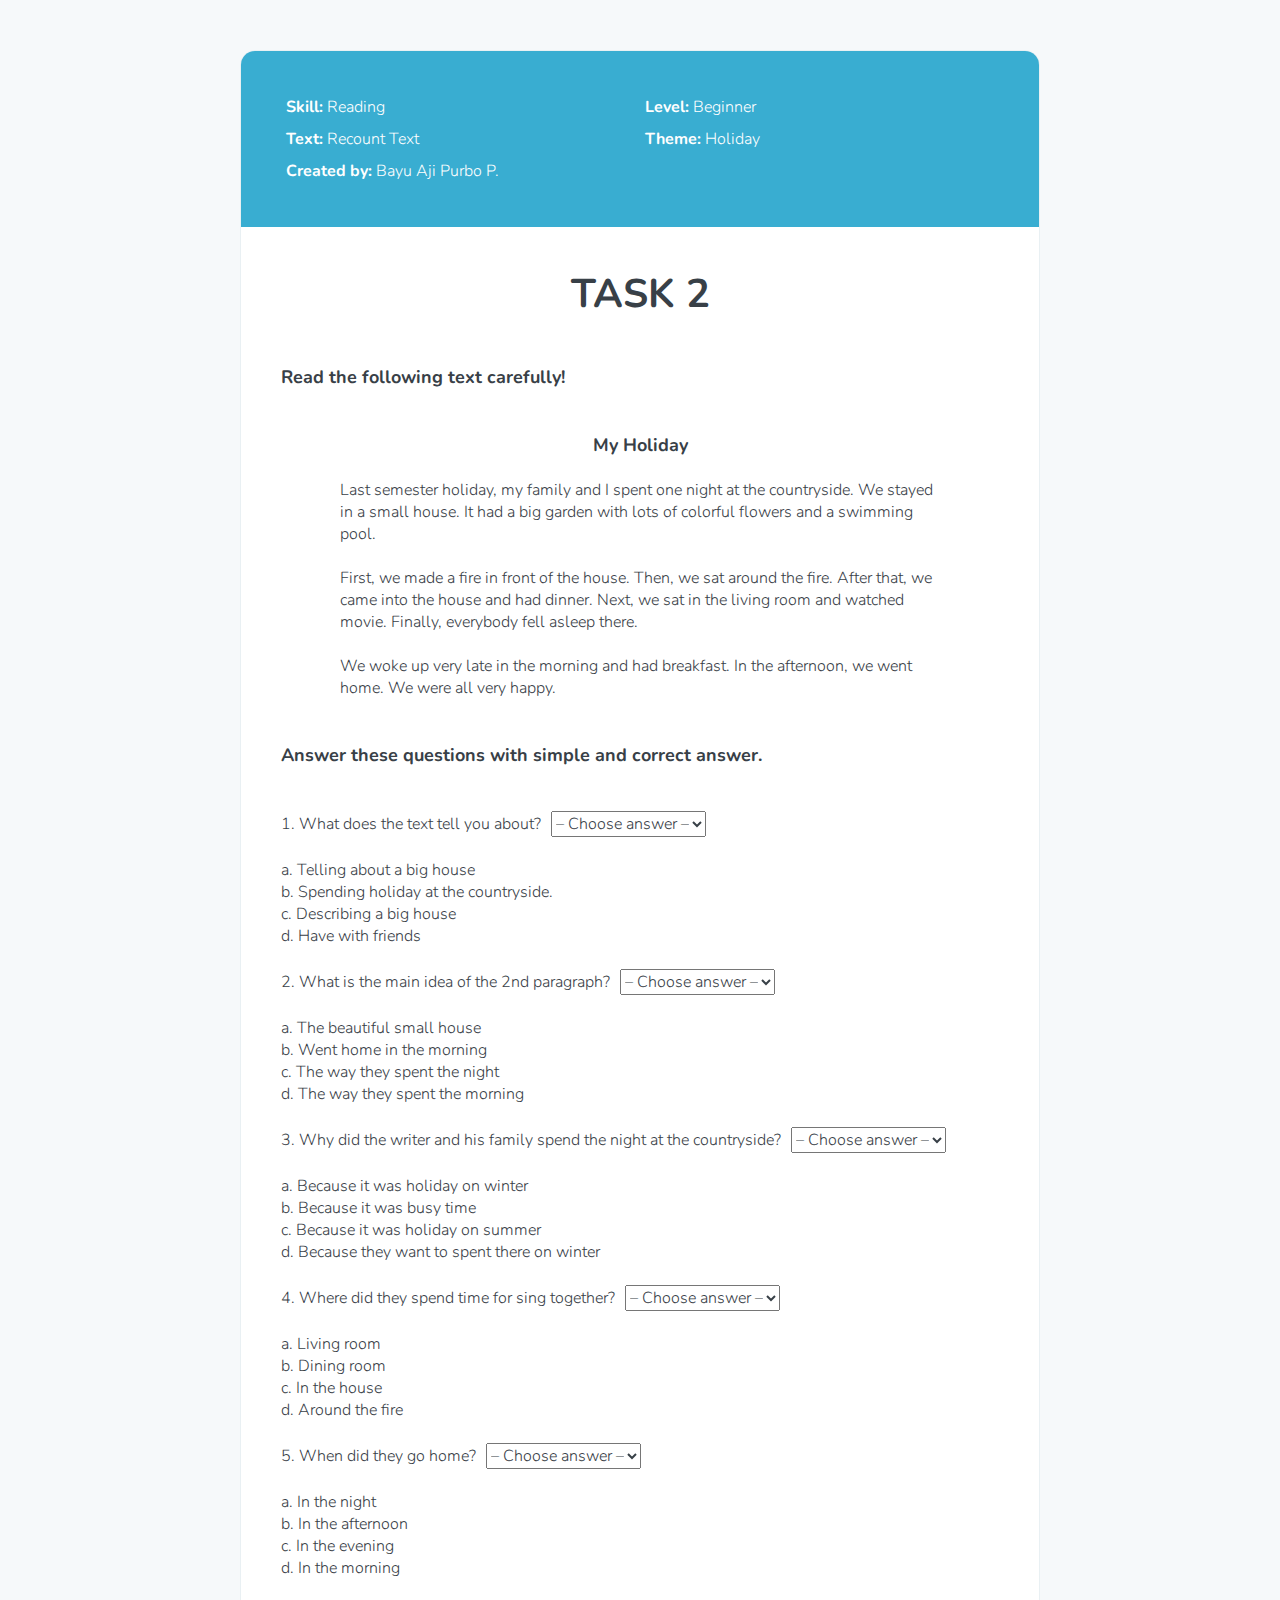
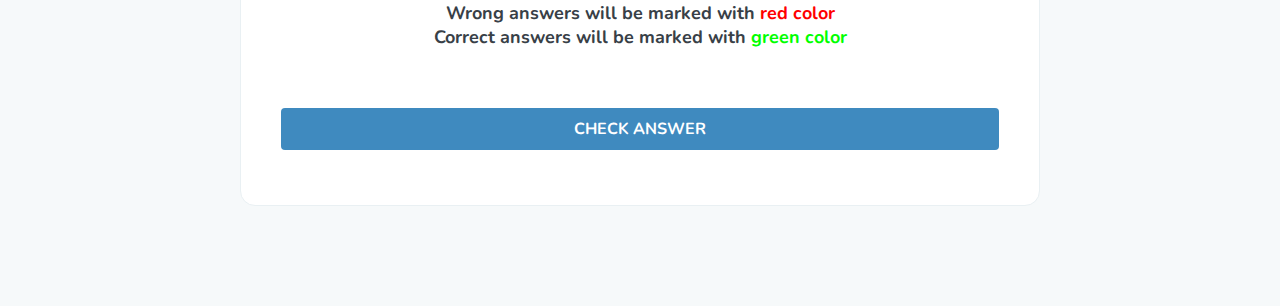
<file: reading/bay-recount-task-2/index.html>
<!DOCTYPE html>
<html lang="en-us">

    <head>
    <link href='http://fonts.googleapis.com/css?family=Nunito:300,700' rel='stylesheet' type='text/css'>
        <meta charset="utf-8" />
        <meta http-equiv="X-UA-Compatible" content="IE=edge" />
        <meta name="HandheldFriendly" content="True" />
        <meta name="MobileOptimized" content="320" />
        <meta name="viewport" content="width=device-width, initial-scale=1.0" />
        <link rel="stylesheet" href="/css/global.css" type="text/css"/>

        <title>SALL Online</title>
    
    </head>
    <body>
     
<body>
<main id="content" class="course-page">

<article class="worksheet">

    <p><header class='material-header material-reading'>
<ul class='material-specs'>
<li><b>Skill:</b> Reading</li>
<li><b>Level:</b> Beginner</li>
<li><b>Text:</b> Recount Text</li>
<li><b>Theme:</b> Holiday</li>
<li><b>Created by:</b> Bayu Aji Purbo P.</li>
</ul>
</header>
<div class="material-body">
<h1 class='text-center'>TASK 2</h1>
<br/><br/>
<h4>Read the following text carefully!</h4>
<br/>
<br/>
<h4 class='text-center'>My Holiday</h4><br>
<p style="max-width:600px;margin:0 auto">Last semester holiday, my family and I spent one night at the countryside. We stayed in a small house. It had a big garden with lots of colorful flowers and a swimming pool.<br/><br/>First, we made a fire in front of the house. Then, we sat around the fire. After that, we came into the house and had dinner. Next, we sat in the living room and watched movie. Finally, everybody fell asleep there.<br/><br/>We woke up very late in the morning and had breakfast. In the afternoon, we went home. We were all very happy.
</p>
<br/><br/>
<h4>Answer these questions with simple and correct answer.</h4>
<br/>
<br/>
<div class="soal">
1.  What does the text tell you about?<select style="margin-left:10px" class="quiz-placeholder" id="qAnswer1"><option value="0">&ndash; Choose answer &ndash;</option><option value="1">A</option><option value="2">B</option><option value="3">C</option><option value="4">D</option></select><br><br>a. Telling about a big house<br>b. Spending holiday at the countryside.<br>c.  Describing a big house<br>d.    Have with friends<br><br>2. What is the main idea of the 2nd paragraph?<select style="margin-left:10px" class="quiz-placeholder" id="qAnswer2"><option value="0">&ndash; Choose answer &ndash;</option><option value="1">A</option><option value="2">B</option><option value="3">C</option><option value="4">D</option></select><br><br>a. The beautiful small house<br>b.    Went home in the morning<br>c.  The way they spent the night<br>d.  The way they spent the morning
<br><br>3.  Why did the writer and his family spend the night at the countryside?<select style="margin-left:10px" class="quiz-placeholder" id="qAnswer3"><option value="0">&ndash; Choose answer &ndash;</option><option value="1">A</option><option value="2">B</option><option value="3">C</option><option value="4">D</option></select><br><br>a.  Because it was holiday on winter<br>b.  Because it was busy time<br>c.  Because it was holiday on summer<br>d.  Because they want to spent there on winter<br><br>4.    Where did they spend time for sing together?<select style="margin-left:10px" class="quiz-placeholder" id="qAnswer4"><option value="0">&ndash; Choose answer &ndash;</option><option value="1">A</option><option value="2">B</option><option value="3">C</option><option value="4">D</option></select><br><br>a.   Living room<br>b.   Dining room<br>c.   In the house<br>d.  Around the fire<br><br>5.   When did they go home?<select style="margin-left:10px" class="quiz-placeholder" id="qAnswer5"><option value="0">&ndash; Choose answer &ndash;</option><option value="1">A</option><option value="2">B</option><option value="3">C</option><option value="4">D</option></select><br><br>a. In the night<br>b.  In the afternoon<br>c.  In the evening<br>d.    In the morning
<br><br></p>

<p><h4 id="answerResult" class='text-center'>Wrong answers will be marked with <span style="color:red">red color</span><br>Correct answers will be marked with <span style="color:lime">green color</span></h4>
<br><br>
<a id="completeButton" class="tombol -complete" style="display:none" href="/">Complete this task</a>
<a class="tombol" onclick='"2"==document.getElementById("qAnswer1").value&&"3"==document.getElementById("qAnswer2").value&&"3"==document.getElementById("qAnswer3").value&&"4"==document.getElementById("qAnswer4").value&&"2"==document.getElementById("qAnswer5").value&&(document.getElementById("answerResult").innerHTML="ALL CORRECT",document.getElementById("completeButton").style.display="",this.style.display="none"),"2"!=document.getElementById("qAnswer1").value?document.getElementById("qAnswer1").style.background="red":document.getElementById("qAnswer1").style.background="lime","3"!=document.getElementById("qAnswer2").value?document.getElementById("qAnswer2").style.background="red":document.getElementById("qAnswer2").style.background="lime","3"!=document.getElementById("qAnswer3").value?document.getElementById("qAnswer3").style.background="red":document.getElementById("qAnswer3").style.background="lime","4"!=document.getElementById("qAnswer4").value?document.getElementById("qAnswer4").style.background="red":document.getElementById("qAnswer4").style.background="lime","2"!=document.getElementById("qAnswer5").value?document.getElementById("qAnswer5").style.background="red":document.getElementById("qAnswer5").style.background="lime"'>Check Answer</a>
</div></p>


</article>  

</main>
</body>
</file>
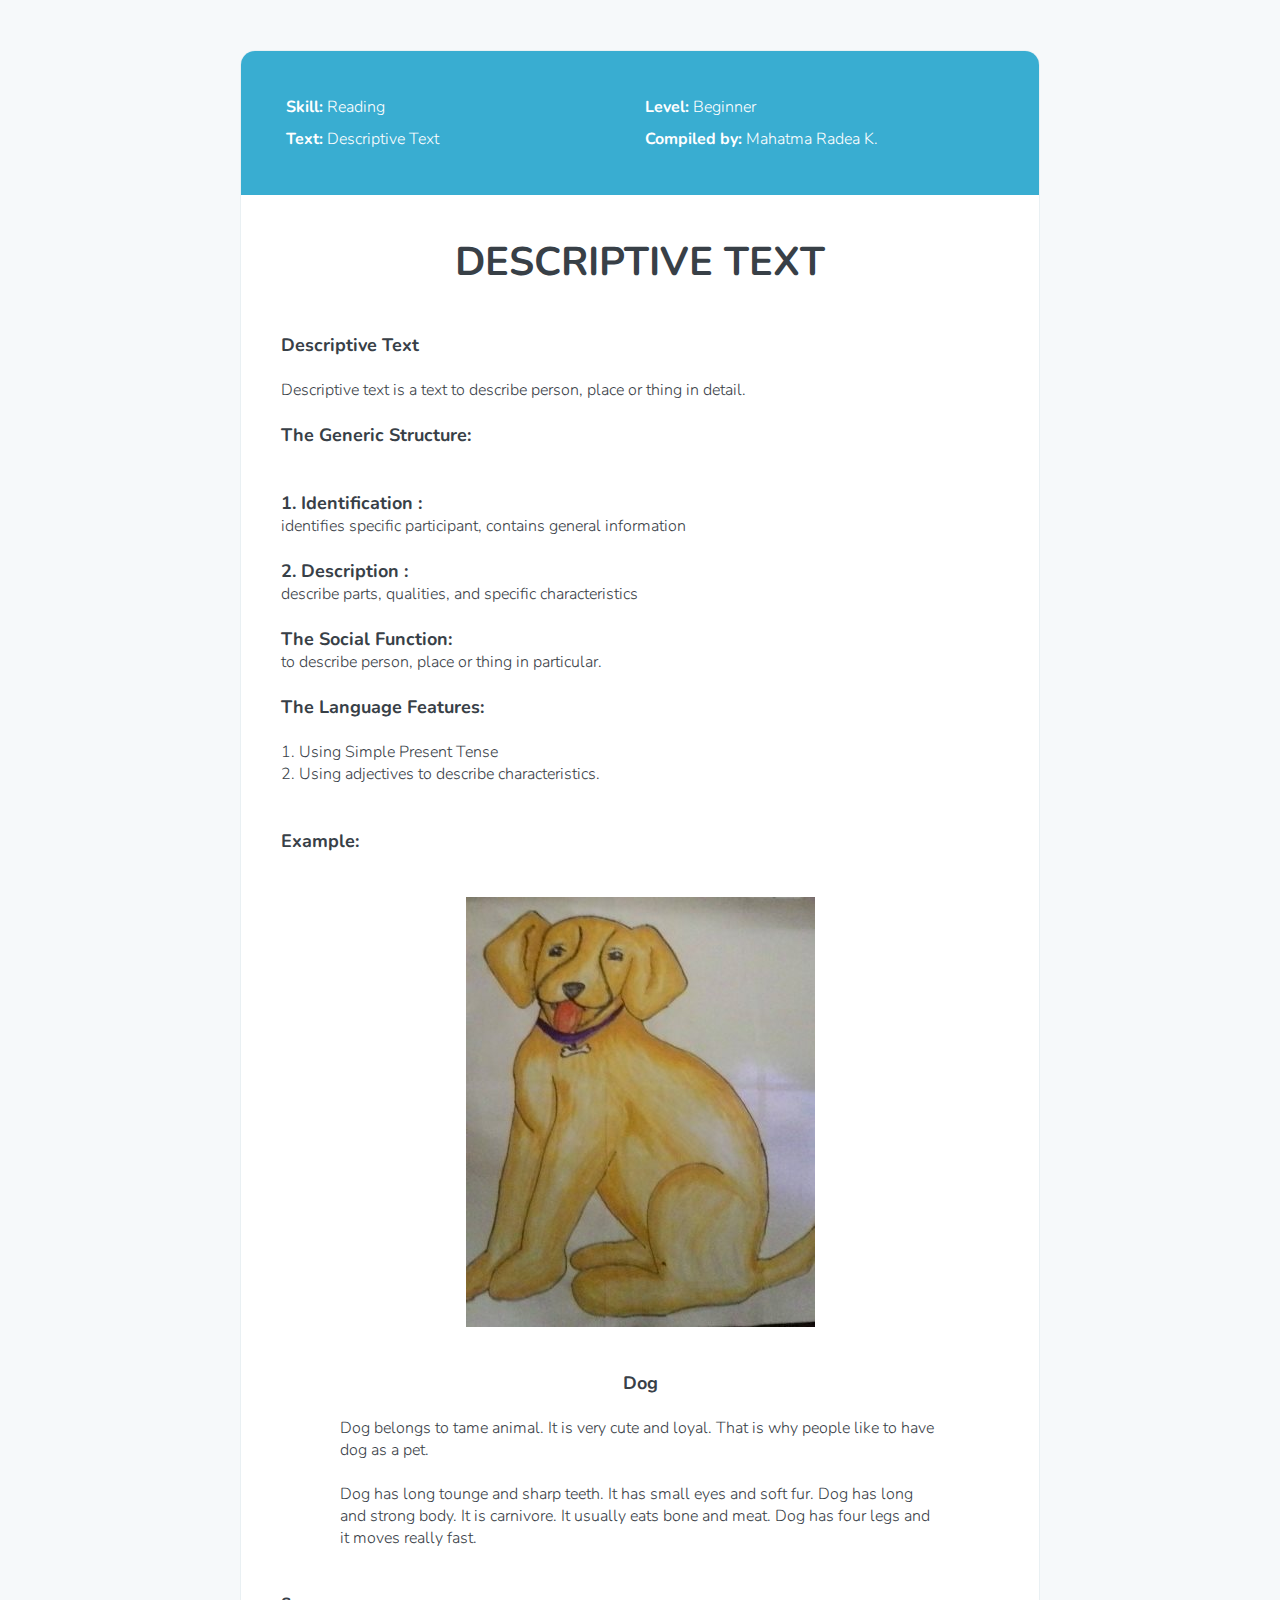
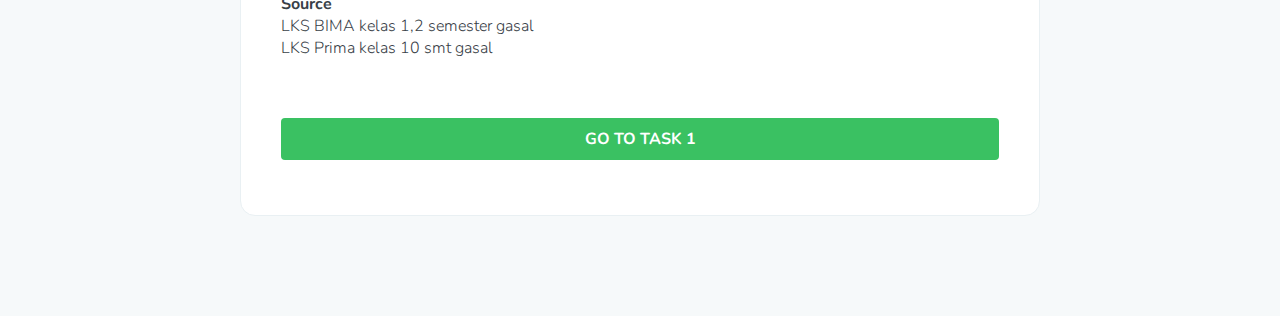
<file: reading/mah-descriptive-intro/index.html>
<!DOCTYPE html>
<html lang="en-us">

    <head>
    <link href='http://fonts.googleapis.com/css?family=Nunito:300,700' rel='stylesheet' type='text/css'>
        <meta charset="utf-8" />
        <meta http-equiv="X-UA-Compatible" content="IE=edge" />
        <meta name="HandheldFriendly" content="True" />
        <meta name="MobileOptimized" content="320" />
        <meta name="viewport" content="width=device-width, initial-scale=1.0" />
        <link rel="stylesheet" href="/css/global.css" type="text/css"/>

        <title>SALL Online</title>
    
    </head>
    <body>
     
<body>
<main id="content" class="course-page">

<article class="worksheet">

    <p><header class='material-header material-reading'>
<ul class='material-specs'>
<li><b>Skill:</b> Reading</li>
<li><b>Level:</b> Beginner</li>
<li><b>Text:</b> Descriptive Text</li>
<li><b>Compiled by:</b> Mahatma Radea K.</li>
</ul>
</header>
<div class="material-body">
<h1 class='text-center'>DESCRIPTIVE TEXT</h1>
<br/><br/>
<h4>Descriptive Text</h4><br/>
    Descriptive text is a text to describe person, place or thing in detail.<br/><br/>
<h4>The Generic Structure:</h4><br><br>
<h4>1.  Identification  :</h4> identifies specific participant, contains general information<br/><br/><h4>2.    Description :</h4> describe parts, qualities, and specific characteristics<br/><br/><h4>The Social Function:</h4> to describe person, place or thing in particular.<br/><br/>
<h4>The Language Features:</h4><br/>
1.  Using Simple Present Tense<br/>
2.  Using adjectives to describe characteristics.<br/><br/>
<br/>
<h4>Example:</h4><br/><br>
<img src="/media/reading/mah/mah-descriptive-intro.jpg">
<br/><br>
<h4 class='text-center'>Dog</h4><br>
<p style="max-width:600px;margin:0 auto">Dog belongs to tame animal. It is very cute and loyal. That is why people like to have dog as a pet.<br/><br/>
    Dog has long tounge and sharp teeth. It has small eyes and soft fur. Dog has long and strong body. It is carnivore. It usually eats bone and meat. Dog has four legs and it moves really fast.</p>

<p></p>
<br/><br/>
<b>Source</b><br/>
LKS BIMA kelas 1,2 semester gasal<br/>
LKS Prima kelas 10 smt gasal</p>

<p><br>
<br>
<a id="completeButton" class="tombol -complete" href="/reading/mah-descriptive-task-1">Go to task 1</a></p>

<p></div></p>


</article>  

</main>
</body>
</file>
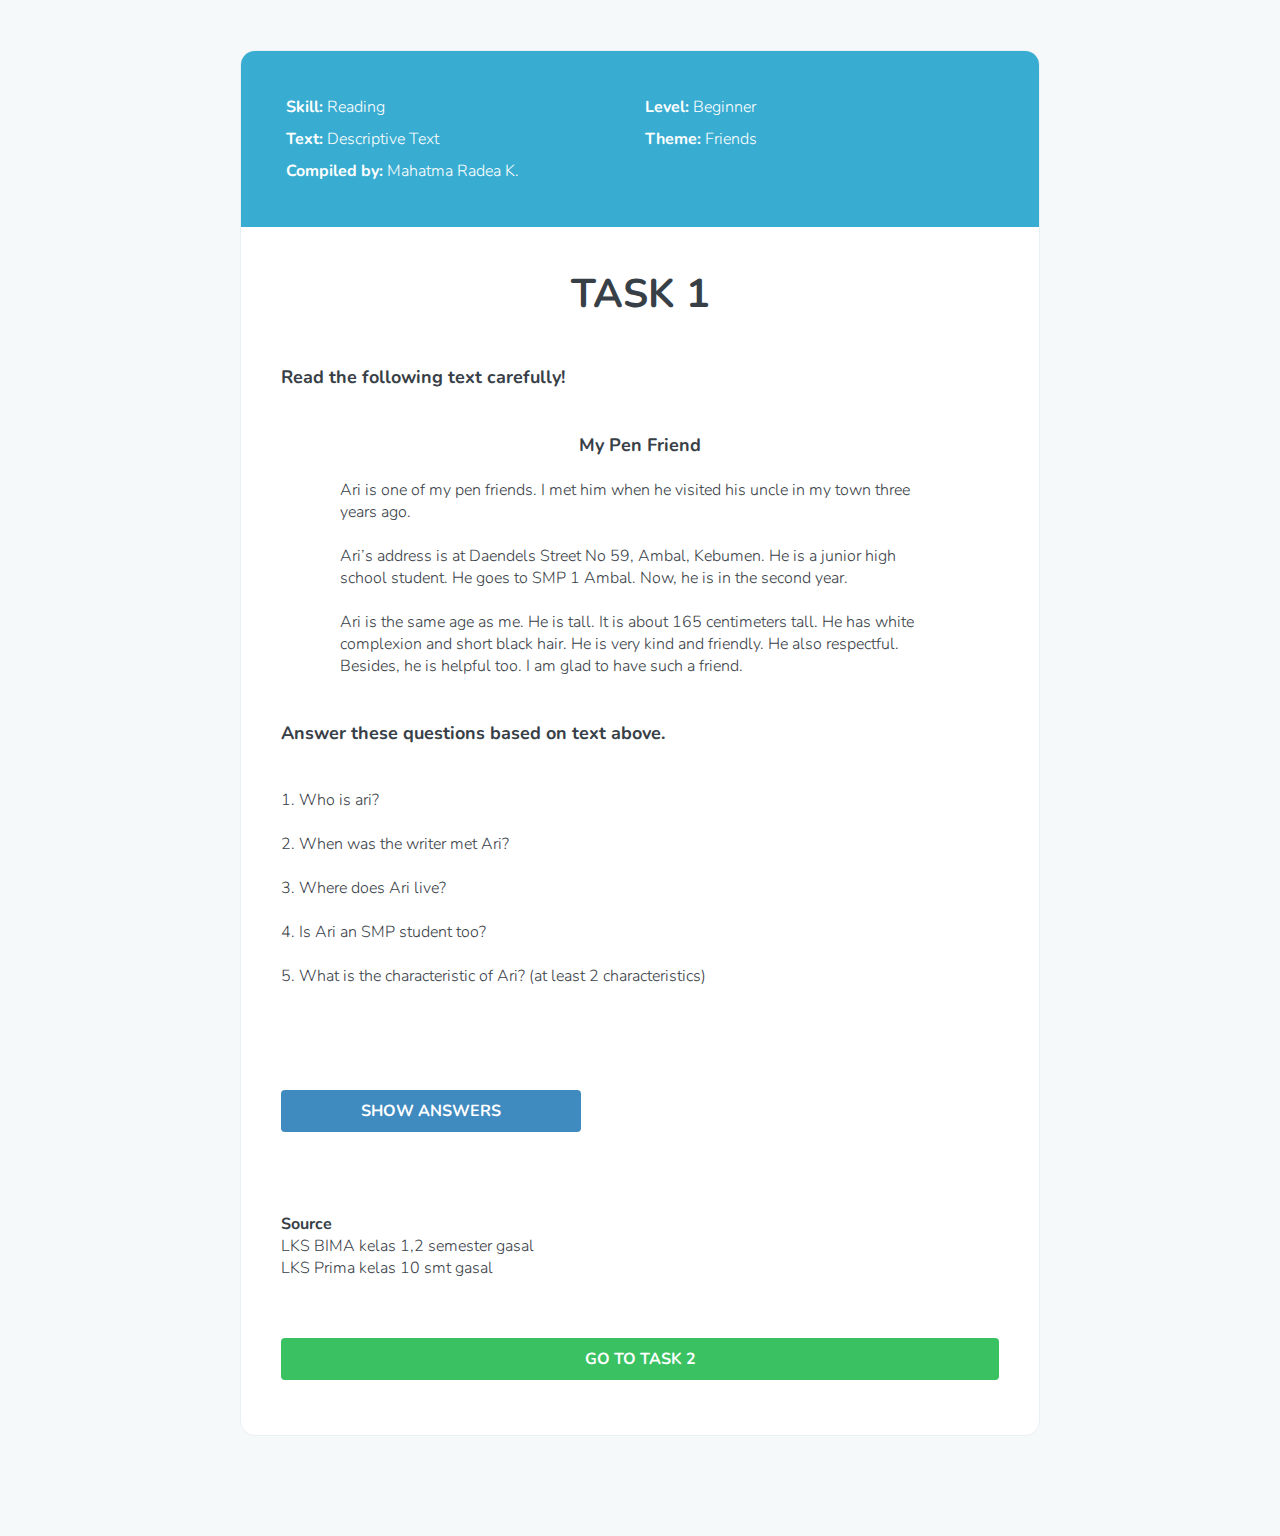
<file: reading/mah-descriptive-task-1/index.html>
<!DOCTYPE html>
<html lang="en-us">

    <head>
    <link href='http://fonts.googleapis.com/css?family=Nunito:300,700' rel='stylesheet' type='text/css'>
        <meta charset="utf-8" />
        <meta http-equiv="X-UA-Compatible" content="IE=edge" />
        <meta name="HandheldFriendly" content="True" />
        <meta name="MobileOptimized" content="320" />
        <meta name="viewport" content="width=device-width, initial-scale=1.0" />
        <link rel="stylesheet" href="/css/global.css" type="text/css"/>

        <title>SALL Online</title>
    
    </head>
    <body>
     
<body>
<main id="content" class="course-page">

<article class="worksheet">

    <p><header class='material-header material-reading'>
<ul class='material-specs'>
<li><b>Skill:</b> Reading</li>
<li><b>Level:</b> Beginner</li>
<li><b>Text:</b> Descriptive Text</li>
<li><b>Theme:</b> Friends</li>
<li><b>Compiled by:</b> Mahatma Radea K.</li>
</ul>
</header>
<div class="material-body">
<h1 class='text-center'>TASK 1</h1>
<br/><br/>
<h4>Read the following text carefully!</h4>
<br/>
<br/>
<h4 class='text-center'>My Pen Friend</h4><br>
<p style="max-width:600px;margin:0 auto">Ari is one of my pen friends. I met him when he visited his uncle in my town three years ago.<br><br>Ari&rsquo;s address is at Daendels Street No 59, Ambal, Kebumen. He is a junior high school student. He goes to SMP 1 Ambal. Now, he is in the second year.<br><br>Ari is the same age as me. He is tall. It is about 165 centimeters tall. He has white complexion and short black hair. He is very kind and friendly. He also respectful. Besides, he is helpful too. I am glad to have such a friend.
</p>
<br/><br/>
<h4>Answer these questions based on text above.</h4>
<br/>
<br/>
<div class="soal">
1.  Who is ari?<br><br>
2.  When was the writer met Ari?<br><br>
3.  Where does Ari live?<br><br>
4.  Is Ari an SMP student too?<br><br>
5.  What is the characteristic of Ari? (at least 2 characteristics)
</div>
<br>
<br>
<div id="show-answer" style="display:none">
<h4>Answers:</h4><br><br>
1. The writer&rsquo;s pen friend<br><br>
2. Three years ago<br><br>
3. at Daendels Street No 59, Ambal, Kebumen<br><br>
4. Yes, he is<br><br>
5. He is tall. It is about 165 centimeters tall. He has white complexion and short black hair. He is very kind and friendly. He also respectful. Besides, he is helpful too<br>
</div>
<br><br>
<a style="max-width: 300px;" id='tombolShow' class='tombol' onclick='document.getElementById("show-answer").style.display = "";this.style.display ="none"' type='button' value='0'>SHOW ANSWERS</a>
<br/><br/><br/>
<b>Source</b><br/>
LKS BIMA kelas 1,2 semester gasal<br/>
LKS Prima kelas 10 smt gasal
<br>
<br>
<br>
<a id="completeButton" class="tombol -complete" href="/reading/mah-descriptive-task-2">Go to task 2</a>
</div></p>


</article>  

</main>
</body>
</file>
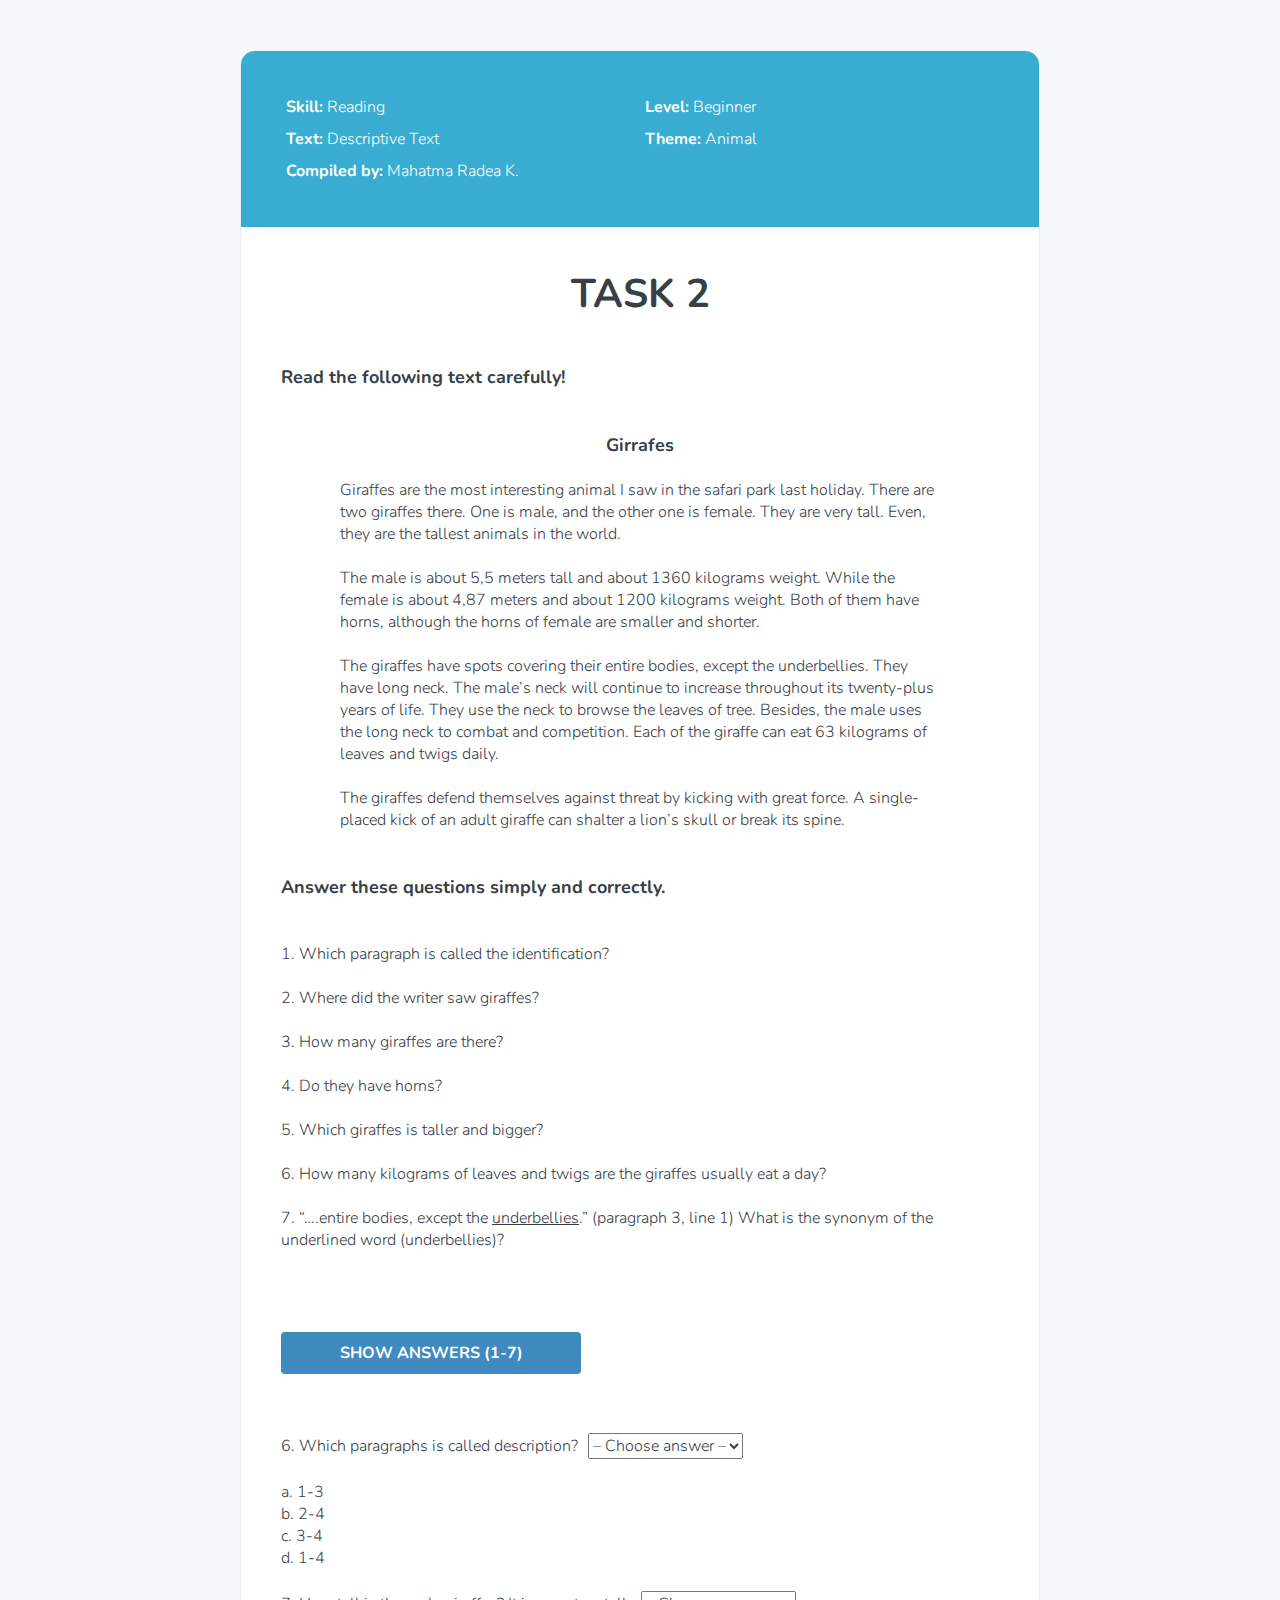
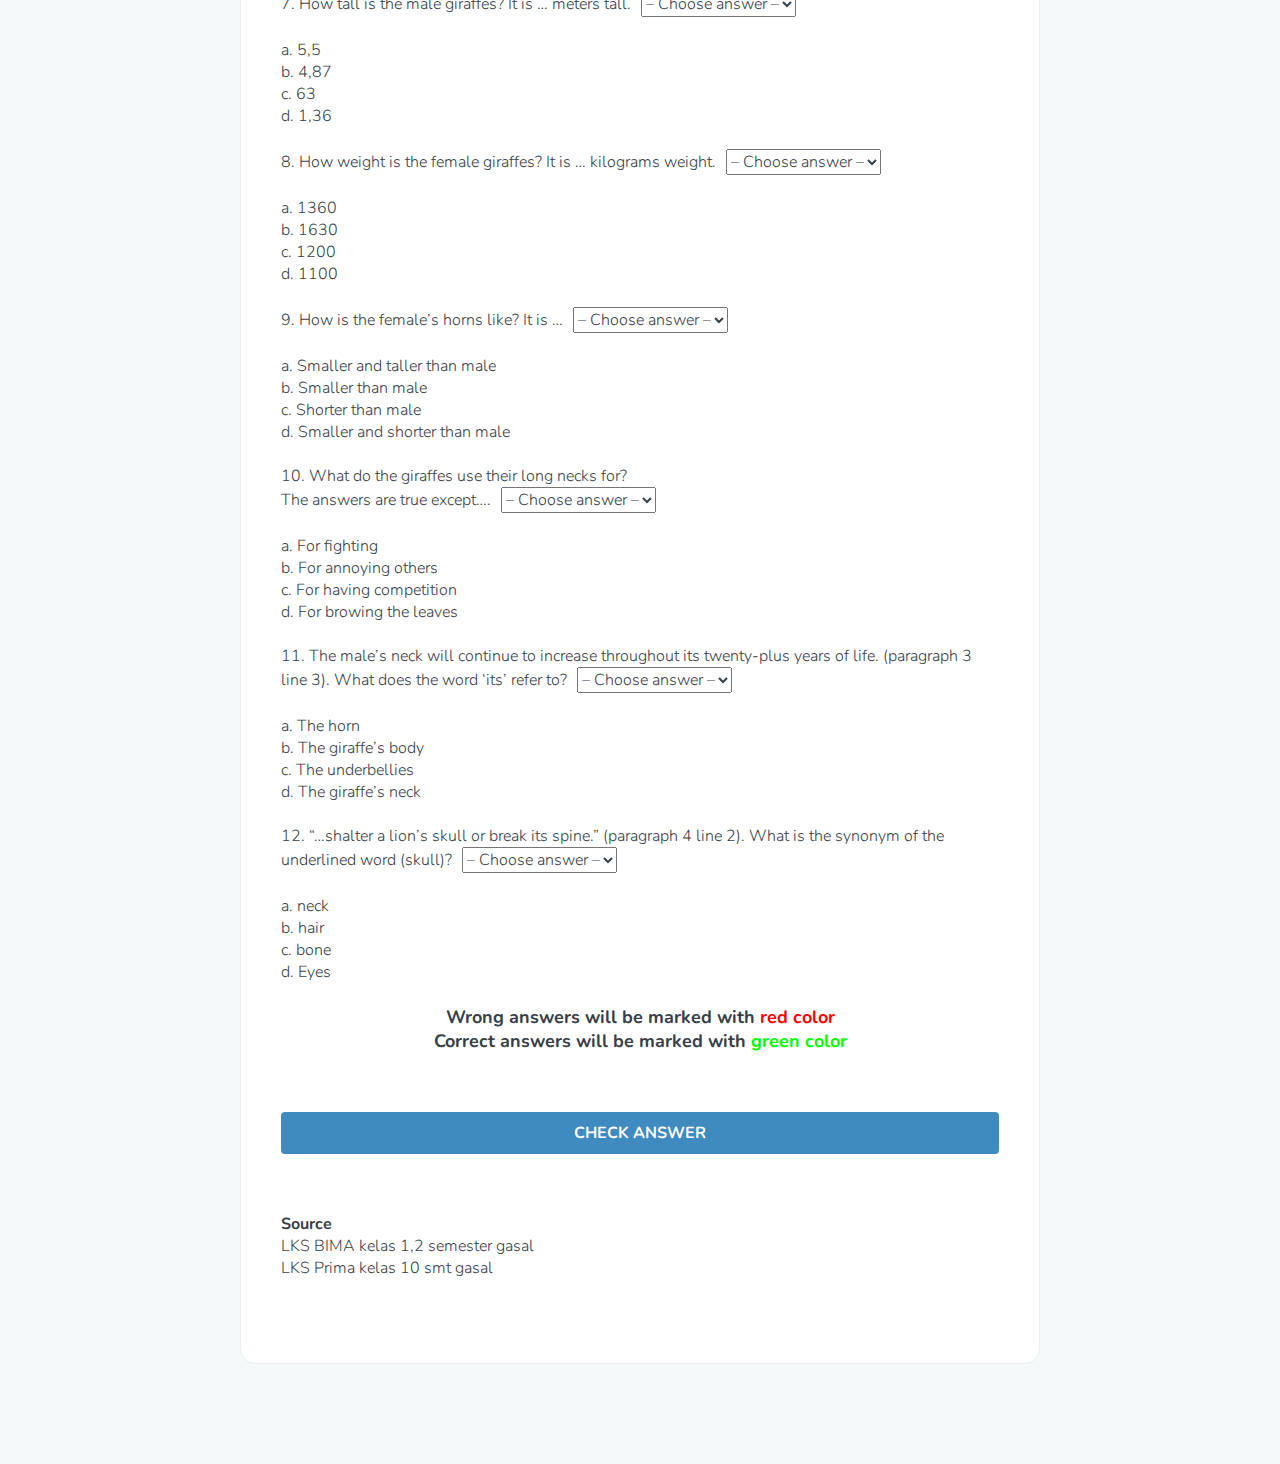
<file: reading/mah-descriptive-task-2/index.html>
<!DOCTYPE html>
<html lang="en-us">

    <head>
    <link href='http://fonts.googleapis.com/css?family=Nunito:300,700' rel='stylesheet' type='text/css'>
        <meta charset="utf-8" />
        <meta http-equiv="X-UA-Compatible" content="IE=edge" />
        <meta name="HandheldFriendly" content="True" />
        <meta name="MobileOptimized" content="320" />
        <meta name="viewport" content="width=device-width, initial-scale=1.0" />
        <link rel="stylesheet" href="/css/global.css" type="text/css"/>

        <title>SALL Online</title>
    
    </head>
    <body>
     
<body>
<main id="content" class="course-page">

<article class="worksheet">

    <p><header class='material-header material-reading'>
<ul class='material-specs'>
<li><b>Skill:</b> Reading</li>
<li><b>Level:</b> Beginner</li>
<li><b>Text:</b> Descriptive Text</li>
<li><b>Theme:</b> Animal</li>
<li><b>Compiled by:</b> Mahatma Radea K.</li>
</ul>
</header>
<div class="material-body">
<h1 class='text-center'>TASK 2</h1>
<br/><br/>
<h4>Read the following text carefully!</h4>
<br/>
<br/>
<h4 class='text-center'>Girrafes</h4><br>
<p style="max-width:600px;margin:0 auto">Giraffes are the most interesting animal I saw in the safari park last holiday. There are two giraffes there. One is male, and the other one is female. They are very tall. Even, they are the tallest animals in the world.<br/><br/>The male is about 5,5 meters tall and about 1360 kilograms weight. While the female is about 4,87 meters and about 1200 kilograms weight. Both of them have horns, although the horns of female are smaller and shorter.<br/><br/>The giraffes have spots covering their entire bodies, except the underbellies. They have long neck. The male&rsquo;s neck will continue to increase throughout its twenty-plus years of life. They use the neck to browse the leaves of tree. Besides, the male uses the long neck to combat and competition. Each of the giraffe can eat 63 kilograms of leaves and twigs daily.<br/><br/>The giraffes defend themselves against threat by kicking with great force. A single-placed kick of an adult giraffe can shalter a lion&rsquo;s skull or break its spine.
</p>
<br/><br/>
<h4>Answer these questions simply and correctly.</h4>
<br/>
<br/>
<div class="soal">
1.  Which paragraph is called the identification?<br><br>
2.  Where did the writer saw giraffes?<br><br>
3.  How many giraffes are there?<br><br>
4.  Do they have horns?<br><br>
5.  Which giraffes is taller and bigger?<br><br>
6.  How many kilograms of leaves and twigs are the giraffes usually eat a day?<br><br>
7.  &ldquo;&hellip;.entire bodies, except the <span style="text-decoration:underline">underbellies</span>.&rdquo; (paragraph 3, line 1)
What is the synonym of the underlined word (underbellies)?
</div>
<br>
<div id="show-answer" style="display:none">
<h4>Answers:</h4><br><br>
1. 1st paragraph<br><br>
2. at Safari Park<br><br>
3. Two girrafes<br><br>
4. Yes, they do<br><br>
5. Male Girrafe<br><br>
6. 63 Kgs a day<br><br>
7. Stomach<br><br>
</div>
<br><br>
<a style="max-width: 300px;" id='tombolShow' class='tombol' onclick='document.getElementById("show-answer").style.display = "";this.style.display ="none"' type='button' value='0'>SHOW ANSWERS (1-7)</a>
<br><br>
6.  Which paragraphs is called description?<select style="margin-left:10px" class="quiz-placeholder" id="qAnswer1"><option value="0">&ndash; Choose answer &ndash;</option><option value="1">A</option><option value="2">B</option><option value="3">C</option><option value="4">D</option></select><br><br>a. 1-3<br>b. 2-4<br>c. 3-4<br>d. 1-4
<br><br>7.  How tall is the male giraffes? It is &hellip; meters tall.<select style="margin-left:10px" class="quiz-placeholder" id="qAnswer2"><option value="0">&ndash; Choose answer &ndash;</option><option value="1">A</option><option value="2">B</option><option value="3">C</option><option value="4">D</option></select><br><br>a.  5,5<br>b. 4,87<br>c. 63<br>d. 1,36<br><br>8.    How weight is the female giraffes? It is &hellip; kilograms weight.<select style="margin-left:10px" class="quiz-placeholder" id="qAnswer3"><option value="0">&ndash; Choose answer &ndash;</option><option value="1">A</option><option value="2">B</option><option value="3">C</option><option value="4">D</option></select><br><br>a. 1360<br>b. 1630<br>c. 1200<br>d. 1100
<br><br>9.  How is the female&rsquo;s horns like? It is &hellip;<select style="margin-left:10px" class="quiz-placeholder" id="qAnswer4"><option value="0">&ndash; Choose answer &ndash;</option><option value="1">A</option><option value="2">B</option><option value="3">C</option><option value="4">D</option></select><br><br>a.  Smaller and taller than male<br>b. Smaller than male<br>c. Shorter than male<br>d. Smaller and shorter than male
<br><br>10. What do the giraffes use their long necks for?<br>The answers are true except&hellip;.<select style="margin-left:10px" class="quiz-placeholder" id="qAnswer5"><option value="0">&ndash; Choose answer &ndash;</option><option value="1">A</option><option value="2">B</option><option value="3">C</option><option value="4">D</option></select><br><br>a.  For fighting<br>b.  For annoying others<br>c. For having competition<br>d. For browing the leaves
<br><br>11. The male&rsquo;s neck will continue to increase throughout its twenty-plus years of life. (paragraph 3 line 3). What does the word &lsquo;its&rsquo; refer to?<select style="margin-left:10px" class="quiz-placeholder" id="qAnswer6"><option value="0">&ndash; Choose answer &ndash;</option><option value="1">A</option><option value="2">B</option><option value="3">C</option><option value="4">D</option></select><br><br>a.   The horn<br>b.  The giraffe&rsquo;s body<br>c. The underbellies<br>d. The giraffe&rsquo;s neck<br><br>12.   &ldquo;&hellip;shalter a lion&rsquo;s skull or break its spine.&rdquo;  (paragraph 4 line 2). What is the synonym of the underlined word (skull)?<select style="margin-left:10px" class="quiz-placeholder" id="qAnswer7"><option value="0">&ndash; Choose answer &ndash;</option><option value="1">A</option><option value="2">B</option><option value="3">C</option><option value="4">D</option></select><br><br>a. neck<br>b. hair<br>c. bone<br>d. Eyes<br><br></p>

<p><h4 id="answerResult" class='text-center'>Wrong answers will be marked with <span style="color:red">red color</span><br>Correct answers will be marked with <span style="color:lime">green color</span></h4>
<br><br>
<a id="completeButton" class="tombol -complete" style="display:none" href="/">Complete this task</a>
<a class="tombol" onclick='"2"==document.getElementById("qAnswer1").value&&"1"==document.getElementById("qAnswer2").value&&"3"==document.getElementById("qAnswer3").value&&"4"==document.getElementById("qAnswer4").value&&"2"==document.getElementById("qAnswer5").value&&"4"==document.getElementById("qAnswer6").value&&"3"==document.getElementById("qAnswer7").value&&(document.getElementById("answerResult").innerHTML="ALL CORRECT",document.getElementById("completeButton").style.display="",this.style.display="none"),"2"!=document.getElementById("qAnswer1").value?document.getElementById("qAnswer1").style.background="red":document.getElementById("qAnswer1").style.background="lime","1"!=document.getElementById("qAnswer2").value?document.getElementById("qAnswer2").style.background="red":document.getElementById("qAnswer2").style.background="lime","3"!=document.getElementById("qAnswer3").value?document.getElementById("qAnswer3").style.background="red":document.getElementById("qAnswer3").style.background="lime","4"!=document.getElementById("qAnswer4").value?document.getElementById("qAnswer4").style.background="red":document.getElementById("qAnswer4").style.background="lime","2"!=document.getElementById("qAnswer5").value?document.getElementById("qAnswer5").style.background="red":document.getElementById("qAnswer5").style.background="lime","4"!=document.getElementById("qAnswer6").value?document.getElementById("qAnswer6").style.background="red":document.getElementById("qAnswer6").style.background="lime","3"!=document.getElementById("qAnswer7").value?document.getElementById("qAnswer7").style.background="red":document.getElementById("qAnswer7").style.background="lime";'>Check Answer</a></p>

<p><br><br><b>Source</b><br/>
LKS BIMA kelas 1,2 semester gasal<br/>
LKS Prima kelas 10 smt gasal<br/><br/><br/>
</div></p>


</article>  

</main>
</body>
</file>
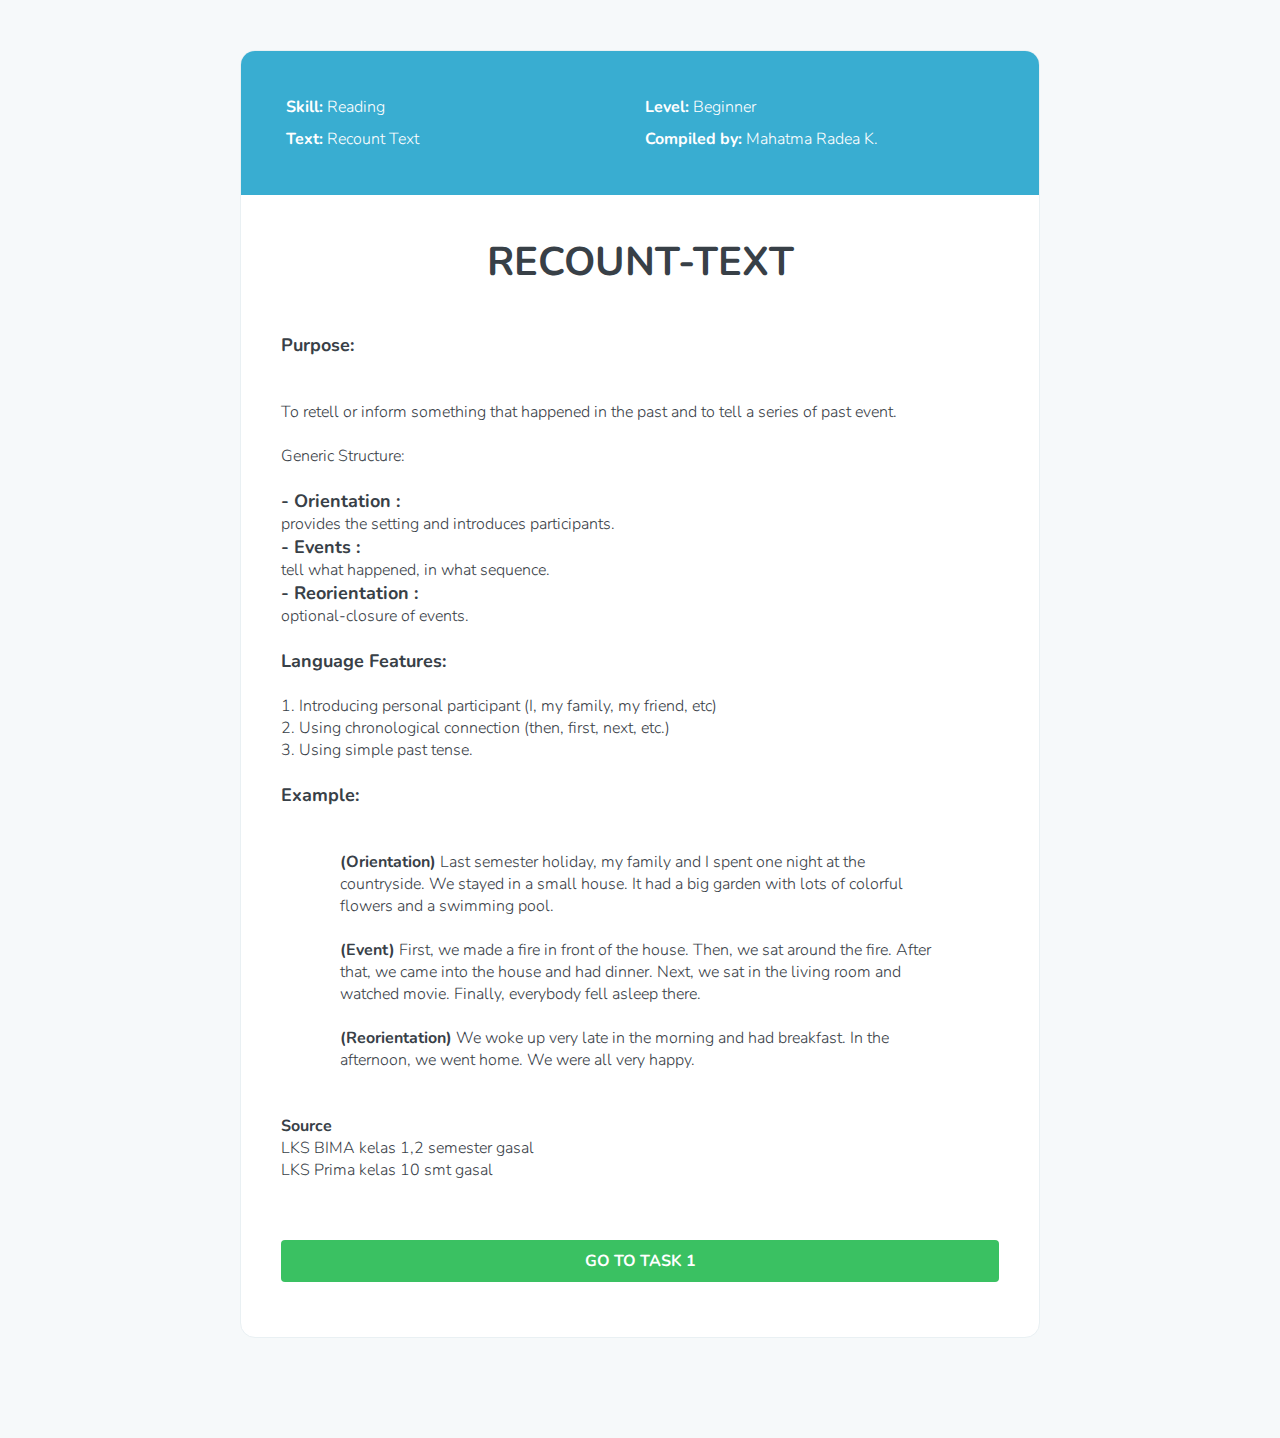
<file: reading/mah-recount-intro/index.html>
<!DOCTYPE html>
<html lang="en-us">

    <head>
    <link href='http://fonts.googleapis.com/css?family=Nunito:300,700' rel='stylesheet' type='text/css'>
        <meta charset="utf-8" />
        <meta http-equiv="X-UA-Compatible" content="IE=edge" />
        <meta name="HandheldFriendly" content="True" />
        <meta name="MobileOptimized" content="320" />
        <meta name="viewport" content="width=device-width, initial-scale=1.0" />
        <link rel="stylesheet" href="/css/global.css" type="text/css"/>

        <title>SALL Online</title>
    
    </head>
    <body>
     
<body>
<main id="content" class="course-page">

<article class="worksheet">

    <p><header class='material-header material-reading'>
<ul class='material-specs'>
<li><b>Skill:</b> Reading</li>
<li><b>Level:</b> Beginner</li>
<li><b>Text:</b> Recount Text</li>
<li><b>Compiled by:</b> Mahatma Radea K.</li>
</ul>
</header>
<div class="material-body">
<h1 class='text-center'>RECOUNT-TEXT</h1>
<br/><br/></p>

<p><h4>Purpose:</h4><br><br>To retell or inform something that happened in the past and to tell a series of past event.<br><br>
</h4>Generic Structure:</h4><br><br>
<h4>- Orientation   :</h4> provides the setting and introduces participants.<br>
<h4>- Events        :</h4> tell what happened, in what sequence.<br>
<h4>- Reorientation :</h4> optional-closure of events.<br><br>
<h4>Language Features:</h4><br>
1.  Introducing personal participant (I, my family, my friend, etc)<br>
2.  Using chronological connection (then, first, next, etc.)<br>
3.  Using simple past tense. <br><br></p>

<p><h4>Example:</h4>
<p style="max-width:600px;margin:0 auto">
<br/><br><b>(Orientation) </b>Last semester holiday, my family and I spent one night at the countryside. We stayed in a small house. It had a big garden with lots of colorful flowers and a swimming pool.<br><br><b>(Event) </b>First, we made a fire in front of the house. Then, we sat around the fire. After that, we came into the house and had dinner. Next, we sat in the living room and watched movie. Finally, everybody fell asleep there.<br><br><b>(Reorientation) </b>We woke up very late in the morning and had breakfast. In the afternoon, we went home. We were all very happy.
</p>
<br><br><b>Source</b><br/>
LKS BIMA kelas 1,2 semester gasal<br/>
LKS Prima kelas 10 smt gasal<br/><br/><br/></p>

<p><a id="completeButton" class="tombol -complete" href="/reading/mah-recount-task-1">go to task 1</a>
</div></p>


</article>  

</main>
</body>
</file>
<file: css/global.css>
*,:after,:before {
    -webkit-box-sizing: inherit;
    -moz-box-sizing: inherit;
    box-sizing: inherit
}

a,abbr,acronym,address,applet,b,big,blockquote,body,caption,center,cite,code,dd,del,dfn,div,dl,dt,em,fieldset,figure,font,form,h1,h2,h3,h4,h5,h6,html,i,iframe,img,ins,kbd,label,legend,li,object,ol,p,pre,q,s,samp,small,span,strike,strong,sub,sup,table,tbody,td,tfoot,th,thead,tr,tt,u,ul,var {
    margin: 0;
    padding: 0;
    border: 0;
    outline: 0;
    font-size: 100%;
    vertical-align: baseline;
    background: 0 0
}

html {
    -ms-text-size-adjust: 100%;
    -webkit-text-size-adjust: 100% -webkit-box-sizing:border-box;
    -moz-box-sizing: border-box;
    box-sizing: border-box;
    font-weight: 300;
    font-family: Nunito ,'Segoe UI',Tahoma,Arial,sans-serif;
    font-size: 16px;
    position: relative;
    min-height: 100%;
    background-color: #f6f9fa;
    color: #384047;
}

a {
    color: inherit
}

a,a:active,a:focus,a:hover {
    outline: 0;
    text-decoration: none
}

b,strong {
    font-weight: 700
}

sub,sup {
    font-size: 75%;
    line-height: 0;
    position: relative;
    vertical-align: baseline;
    font-weight: inherit
}

sup {
    top: -.5em
}

sub {
    bottom: -.25em
}

code,kbd,pre,samp {
    font-family: monospace,monospace;
    font-size: 1em
}

button,input,optgroup,select,textarea {
    color: inherit;
    font: inherit;
    margin: 0;
    outline: 0
}

img {
    max-width: 100%;
    display: block;
    margin: 0 auto;
    border: 0
}

u {
    text-decoration: underline
}

del {
    text-decoration: line-through
}

::-ms-expand {
    display: none
}

q:after,q:before {
    content: none
}

ol li,ul li {
    list-style: none
}

h1 {
    font-size: 40px
}
h2 {
    font-size: 30px
}
h3 {
    font-size: 22px
}
h4 {
    font-size: 18px;
    font-weight: 700;
}

.text-center {
    text-align: center
}

.index.landing-page {
  position: absolute;
  top: 0;
  right: 0;
  left: 0;
  bottom: 0;
  display: block;
  /* background-color: #D8C6C6; */
  padding: 40px 0;
}
.landing-page-wrapper {
    max-width: 960px;
    margin: 40px auto 80px;
    position: relative;
    display: block;
}
.landing-inner,.landing-course-inner {
    overflow: hidden;
    background-color: #fff;
    border: 1px solid #e9f0f3;
    border-radius: 10px;
    padding: 50px 30px 20px;
    min-height:480px;
    position: relative;
    z-index:100;
}

.landing-course-inner{background-color:transparent;border:none;}


.landing-inner:before {content:'';
position:absolute;top:0;left:0;right:50%;bottom: 0;background-color:#e46915;z-index:200;}

.kolom {
    float: left;
    width: 50%;
    padding: 20px 40px;
}

.kolom:first-child{color:#fff;position:relative;z-index:300}


.input-entry {
    width: 300px;
    height: 30px;
    border: 2px solid #ddd;
    border-radius: 5px;
    padding: 10px;
    resize: none;
}

.user-info {background-color:#fff;margin:0 auto 30px;max-width:360px;border: 1px solid #e9f0f3;padding:30px 20px}

.course-page {}

.link-source {text-align:center;color: #1878CC;font-weight:bold}

#page-course-writing,#page-course-speaking,#page-course-reading {display:block}

.course-stacks:after {content:'';clear:both;display:table}

.the-course-set {float:left;width:50%;padding:10px;}

.the-course-set > .inner {border: 1px solid #e9f0f3;padding:30px 20px 20px;background-color:#fff}

.course-creator{padding:30px;color:#fff;background-color:#637a91}
.item-link {display:block;padding:10px;margin-bottom:5px;border-left:5px solid}
.item-link.material {font-weight:22px;font-weight:bold;border-bottom:2px solid;border-top:2px solid;border-right:2px solid}
.item-link.task {margin-left:10px;}
.item-link:hover {color:#fff}

.worksheet {
    background-color: #fff;
    max-width: 800px;
    border: 1px solid #e9f0f3;
    border-radius: 15px;
    margin: 50px auto 100px;
    overflow: hidden;
}

.material-header {
    display: block;
    padding: 40px;
    color: #fff;
    background-color: #637a91;
}


.material-header.material-writing, #page-course-writing .course-creator {
    background-color: #f87242;
}
.material-header.material-speaking, #page-course-speaking .course-creator {
    background-color: #dd3c43;
}
.material-header.material-reading, #page-course-reading .course-creator {
    background-color: #39ADD1;
}
#page-course-writing .item-link {border-color:#f87242}
#page-course-writing .item-link:hover {background-color:#f87242}

#page-course-speaking .item-link {border-color:#dd3c43}
#page-course-speaking .item-link:hover {background-color:#dd3c43}

#page-course-reading .item-link {border-color:#39ADD1}
#page-course-reading .item-link:hover {background-color:#39ADD1}


.material-specs {
    overflow: hidden;
}
.material-specs li {
    width: 50%;
    float: left;
    padding: 5px;
}

.material-body {
    padding: 40px;
}

.tombol {
    cursor: pointer;
    font-weight: 700;
    background: #3f8abf;
    display: block;
    text-align: center;
    margin: 15px 0;
    text-transform: uppercase;
    padding: 10px 20px;
    border-radius: 4px;
    color: #fff;
    -webkit-transition: all .2s ease-in-out;
    -moz-transition: all .2s ease-in-out;
    transition: all .2s ease-in-out;
}

.tombol.-complete {
    background-color: #3ac162
}
</file>
